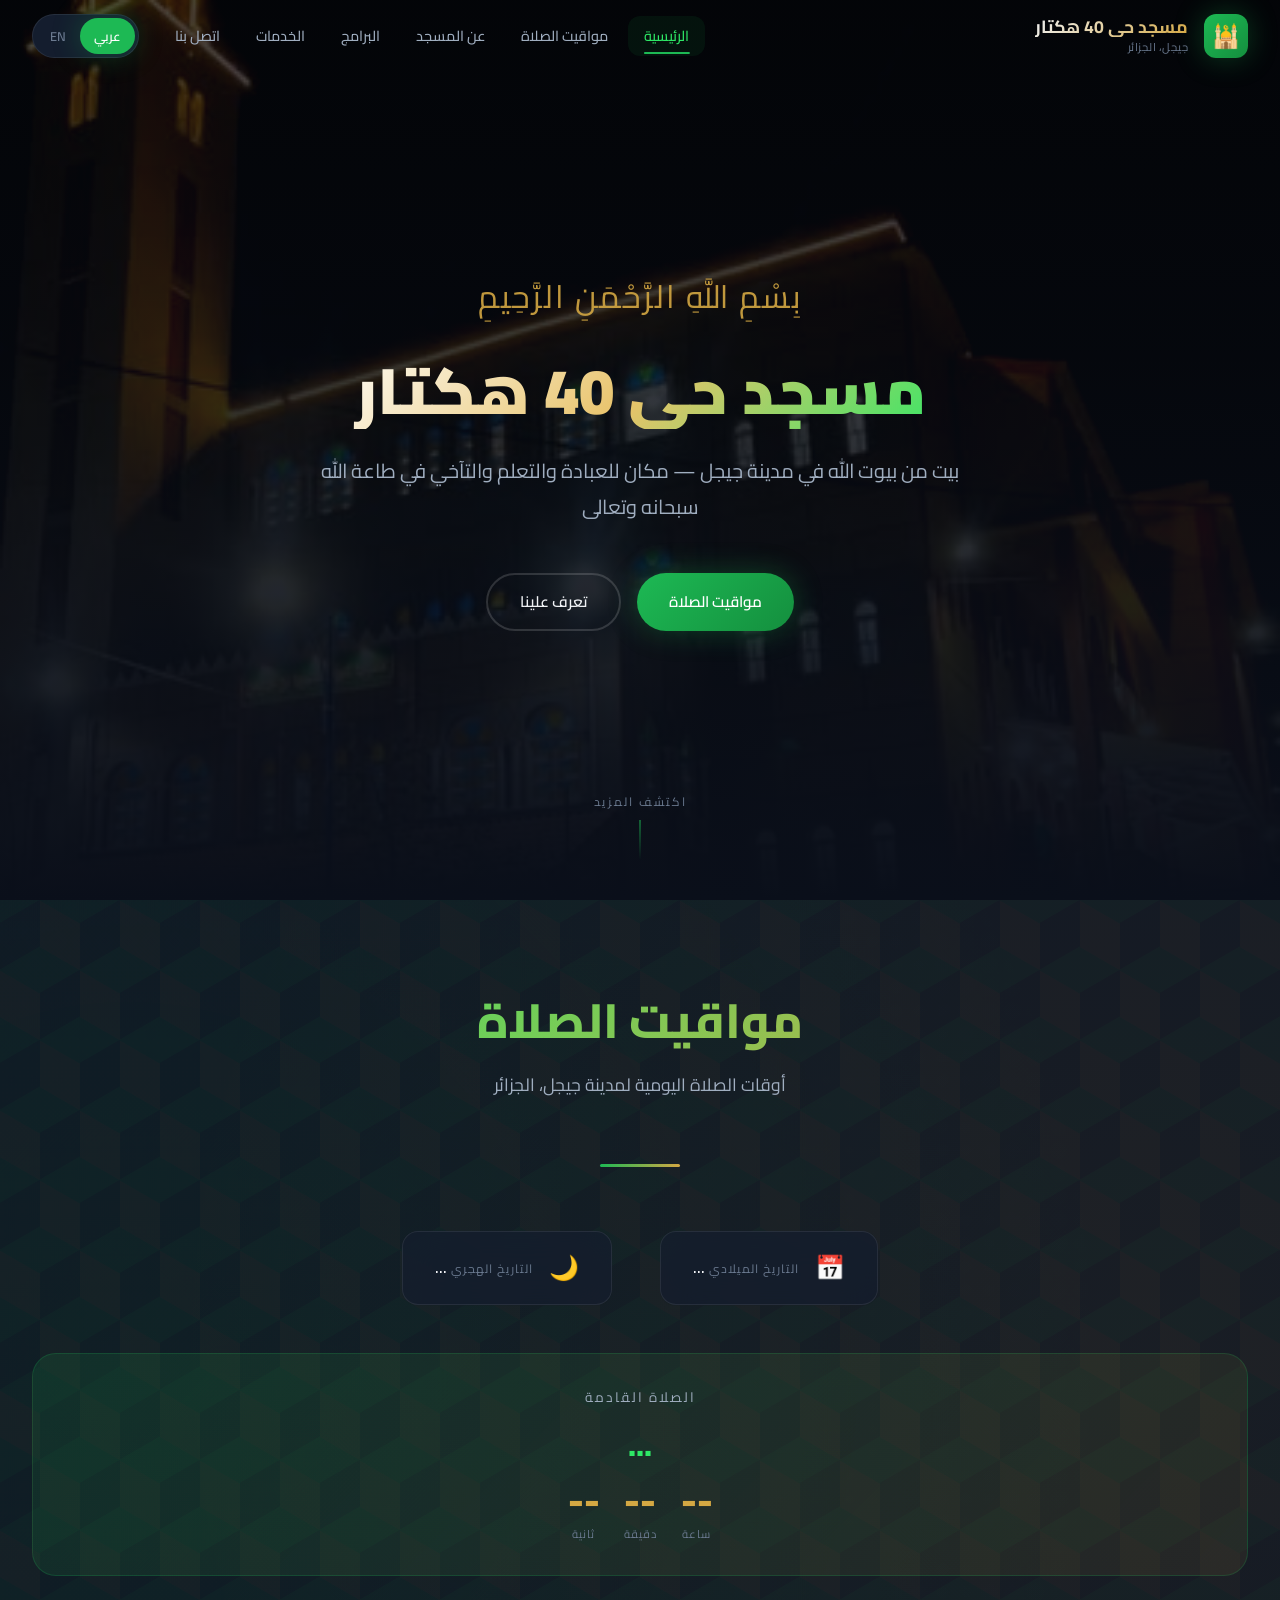
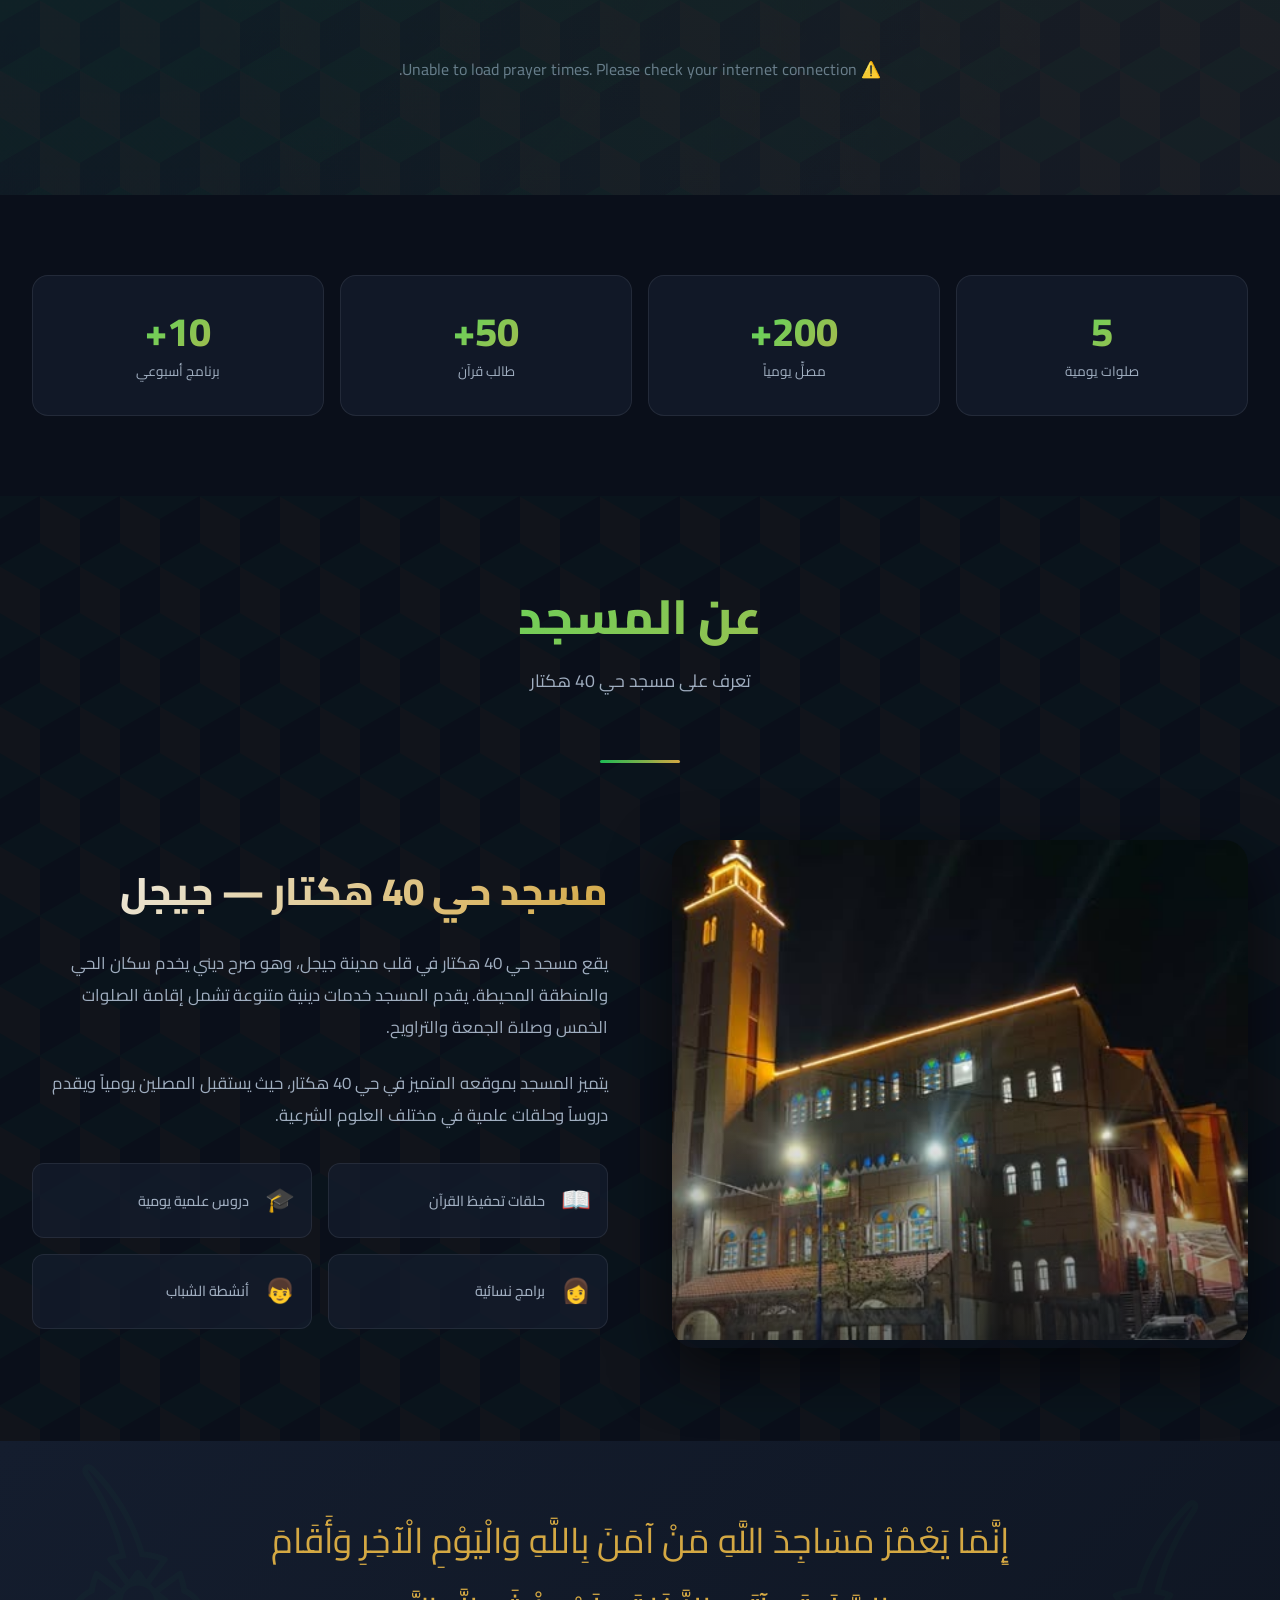
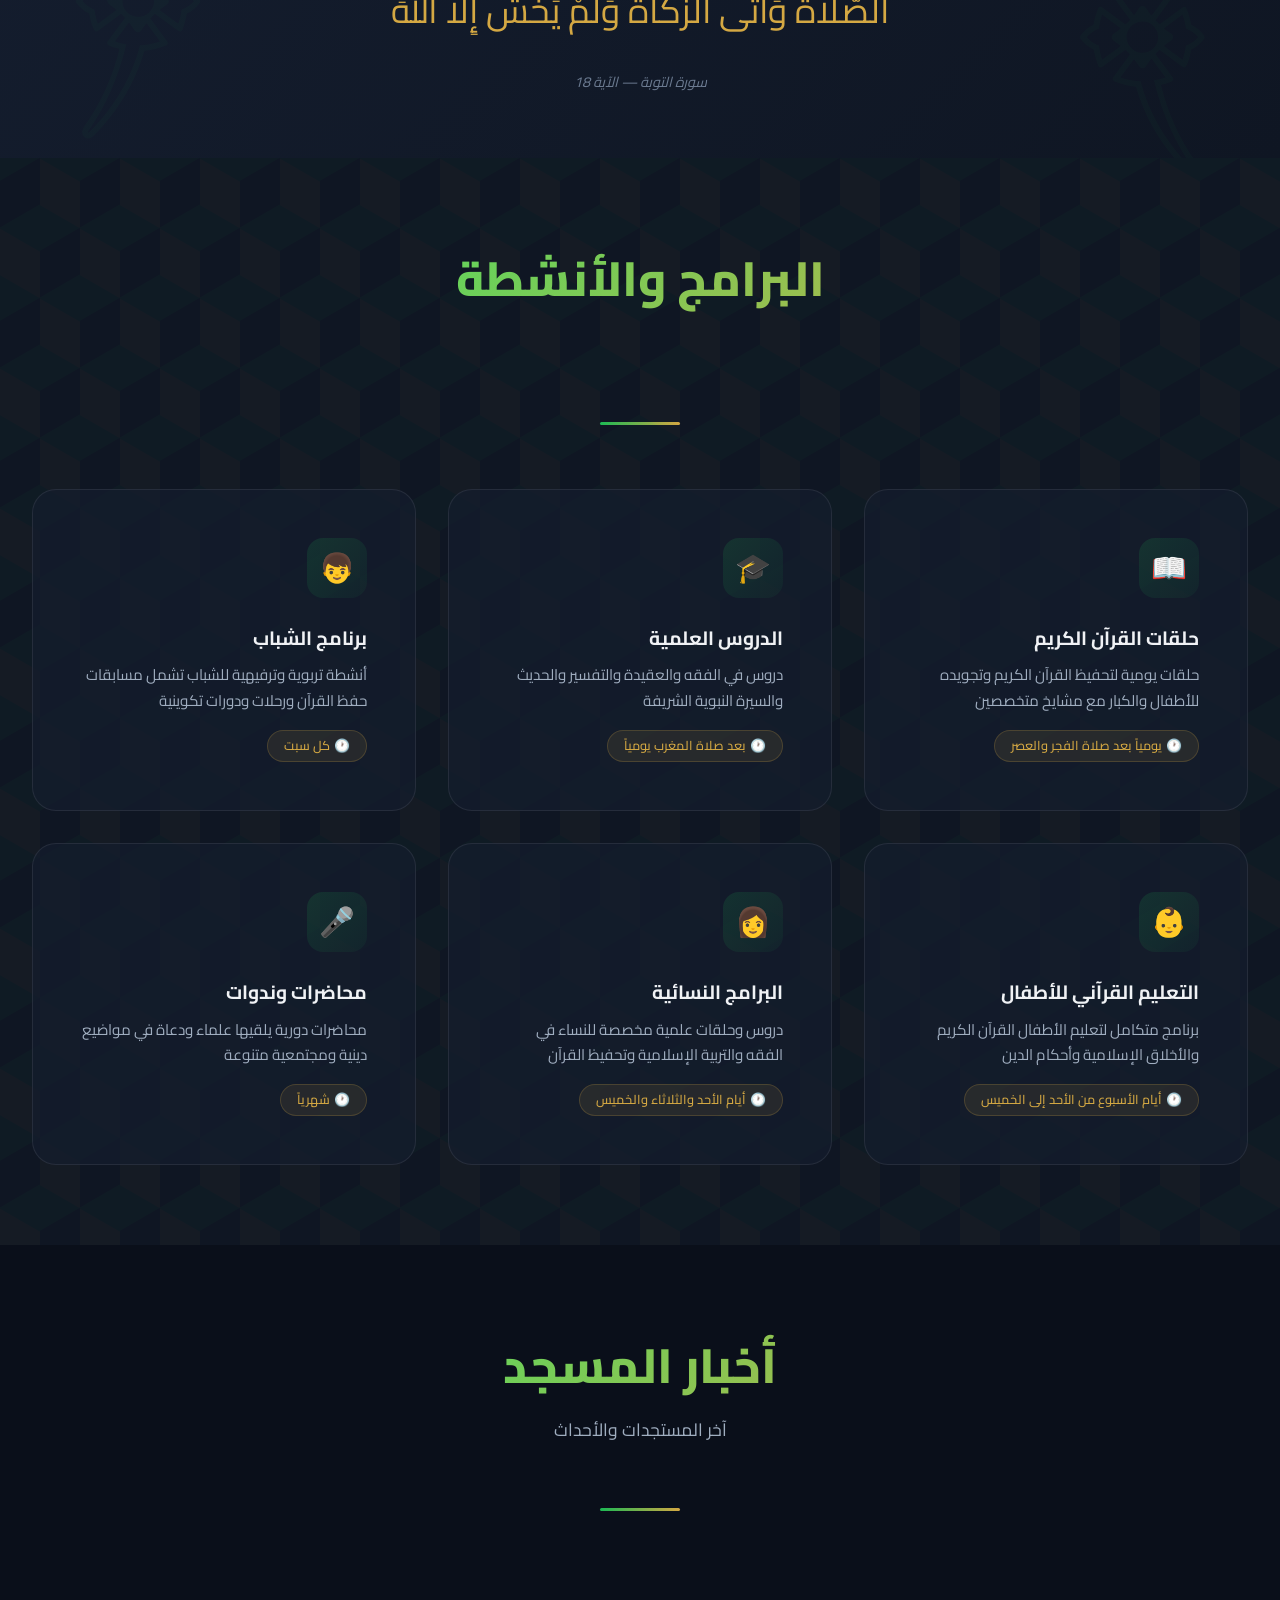
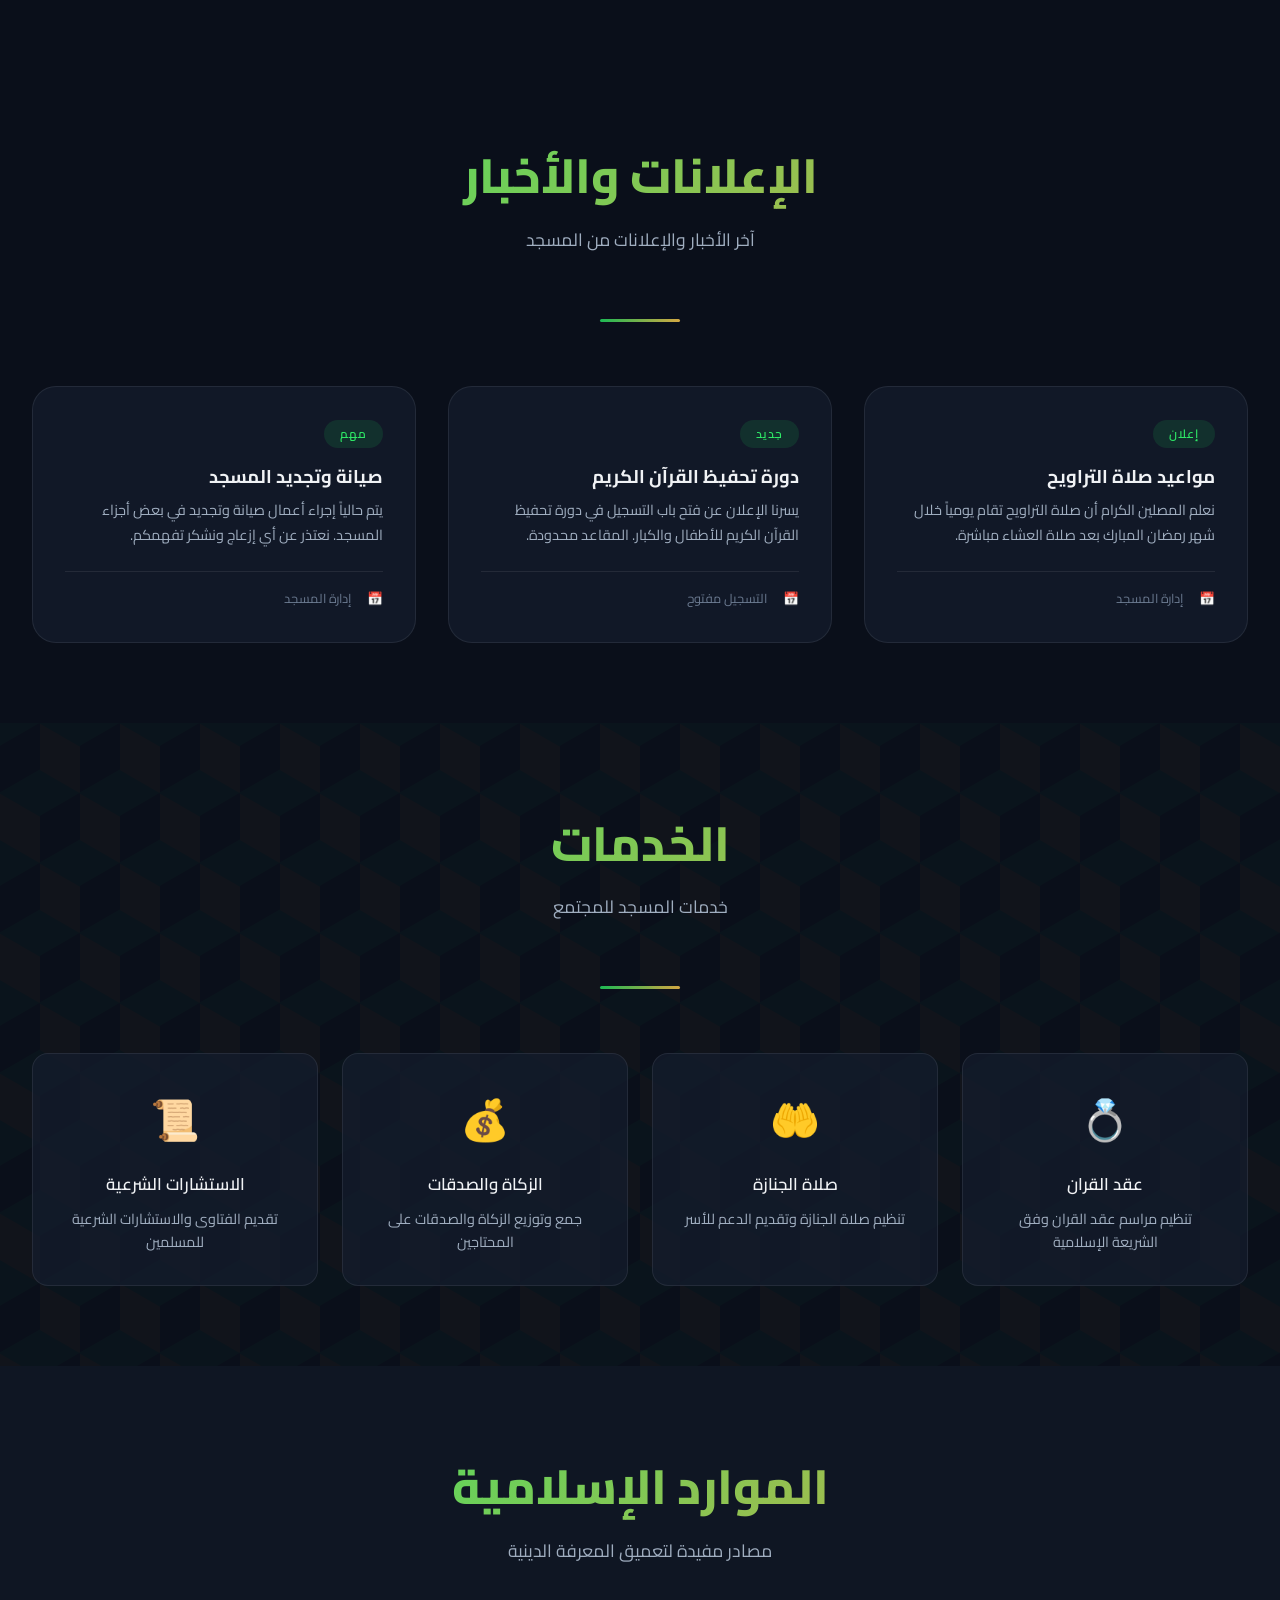
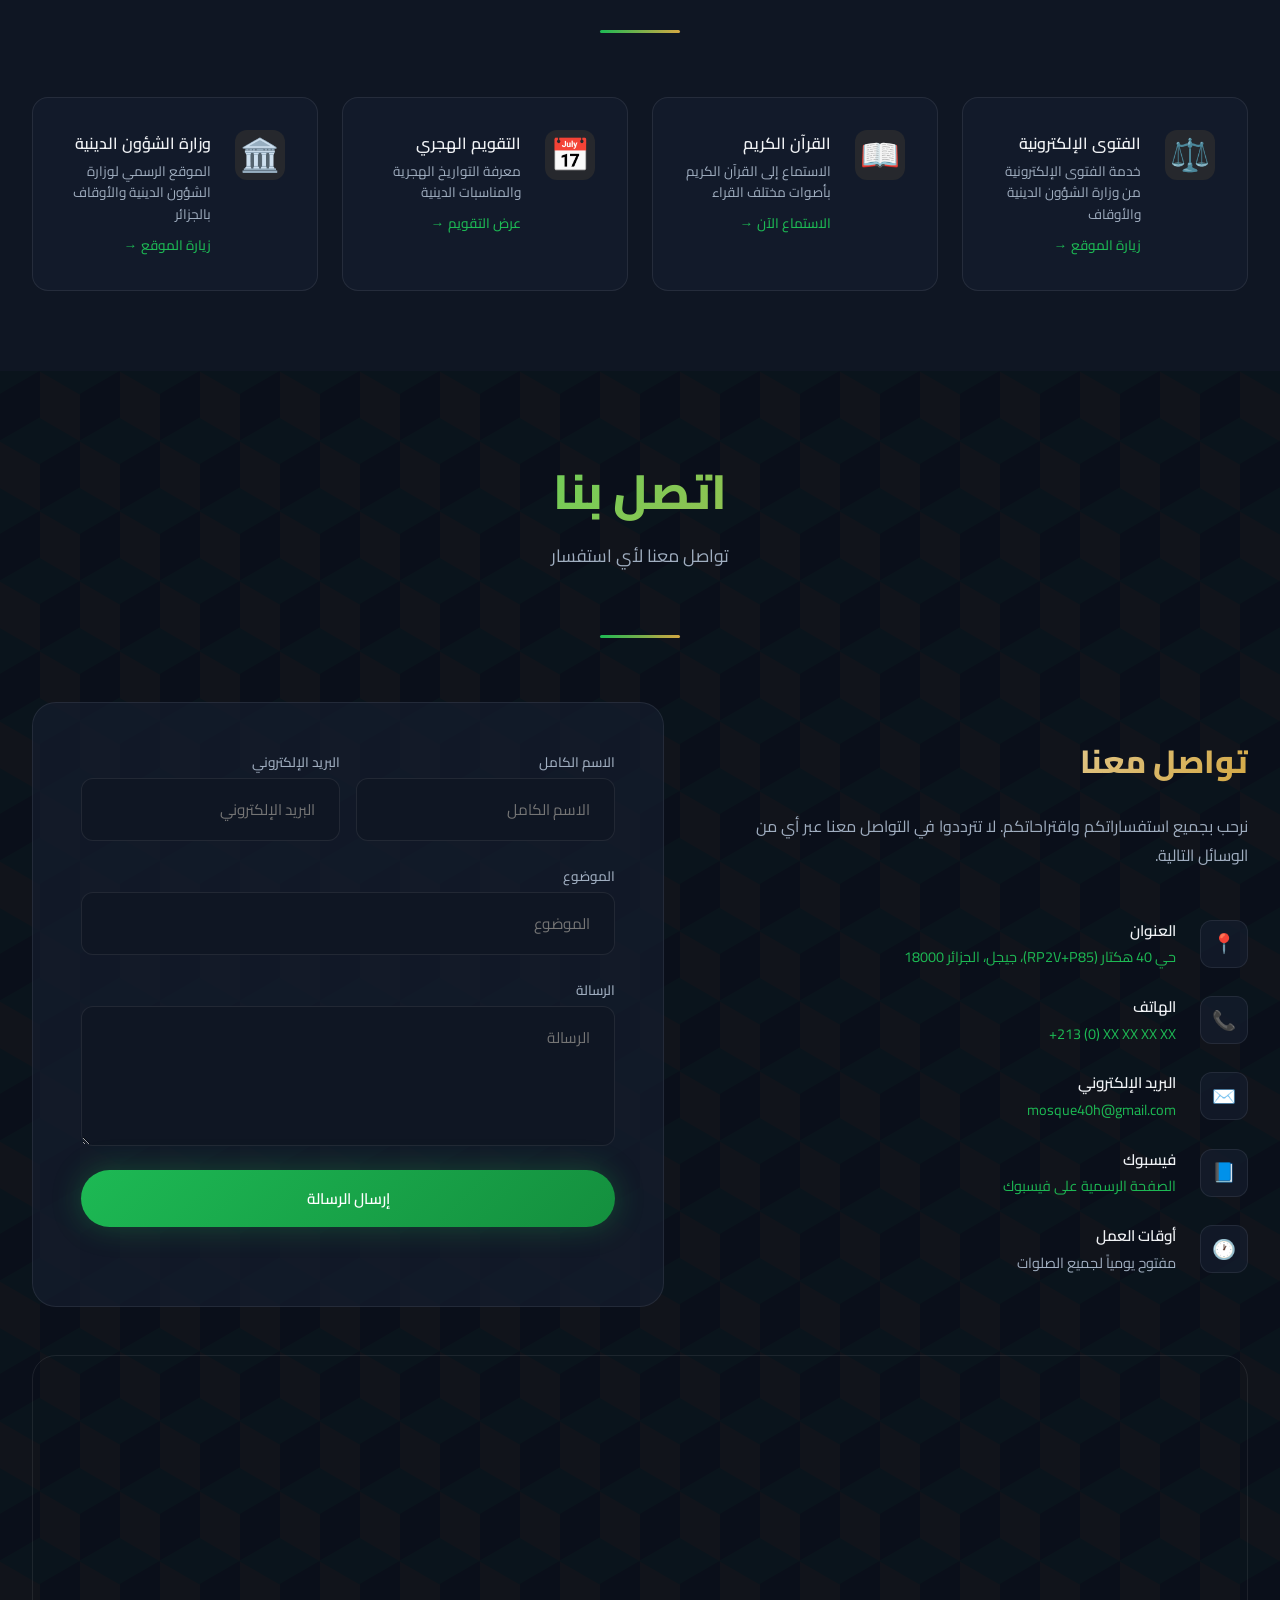
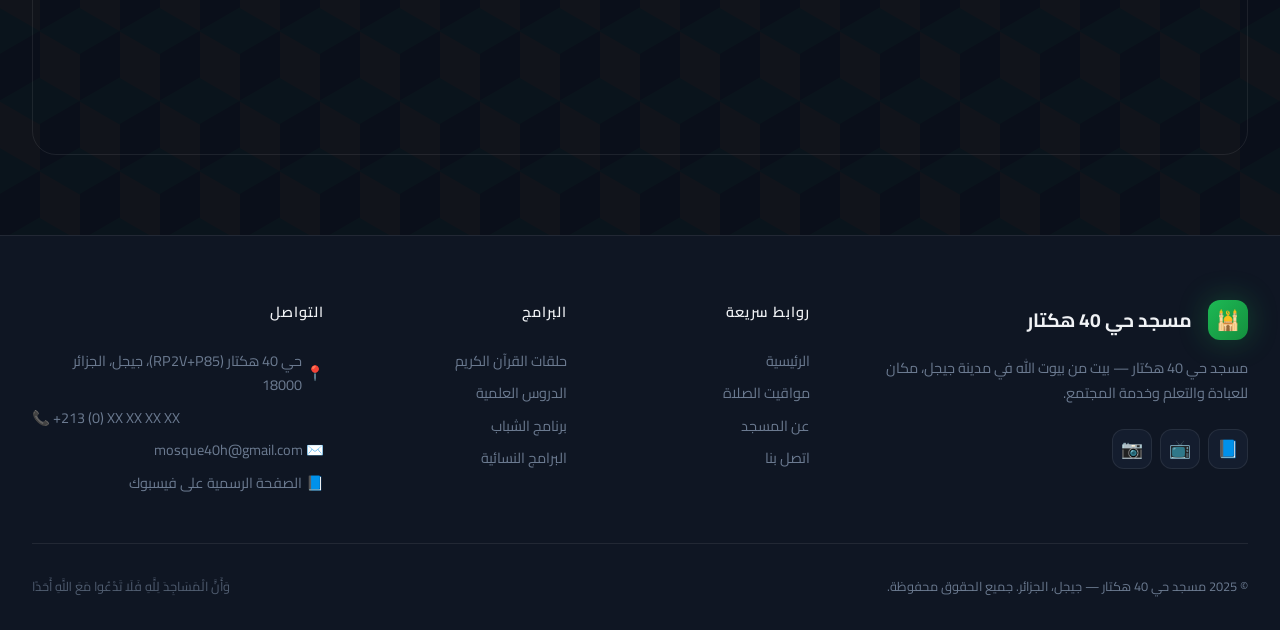
<file: index.html>
<!DOCTYPE html>
<html lang="ar" dir="rtl">

<head>
  <meta charset="UTF-8">
  <meta name="viewport" content="width=device-width, initial-scale=1.0">
  <meta name="description"
    content="مسجد حي 40 هكتار — جيجل، الجزائر. مواقيت الصلاة، البرامج الدينية، وخدمات المسجد. Hai 40 Hectares Mosque — Jijel, Algeria.">
  <meta name="keywords" content="مسجد, جيجل, الجزائر, مواقيت الصلاة, حي 40 هكتار, mosque, jijel, algeria, prayer times">
  <meta name="author" content="Hai 40 Hectares Mosque">

  <!-- Open Graph -->
  <meta property="og:title" content="مسجد حي 40 هكتار — جيجل">
  <meta property="og:description" content="بيت من بيوت الله في مدينة جيجل. مواقيت الصلاة، البرامج والأنشطة.">
  <meta property="og:image" content="assets/images/mosque.png">
  <meta property="og:type" content="website">

  <title>مسجد حي 40 هكتار — جيجل | Hai 40 Hectares Mosque</title>

  <!-- Favicon (mosque emoji as SVG) -->
  <link rel="icon"
    href="data:image/svg+xml,<svg xmlns='http://www.w3.org/2000/svg' viewBox='0 0 100 100'><text y='0.9em' font-size='90'>🕌</text></svg>">

  <!-- Stylesheets -->
  <link rel="stylesheet" href="assets/css/main.css">

  <!-- Preconnect to API -->
  <link rel="preconnect" href="https://api.aladhan.com">
  <link rel="dns-prefetch" href="https://fonts.googleapis.com">
</head>

<body dir="rtl">

  <!-- ═══════════════════════════════════════
       HEADER / NAVIGATION
       ═══════════════════════════════════════ -->
  <header class="header" id="header">
    <div class="container">
      <a href="#home" class="logo">
        <div class="logo-icon">🕌</div>
        <div class="logo-text">
          <span class="logo-name" data-i18n="logoName">مسجد حي 40 هكتار</span>
          <span class="logo-location" data-i18n="logoLocation">جيجل، الجزائر</span>
        </div>
      </a>

      <nav class="nav" id="main-nav">
        <a href="#home" class="nav-link active" data-i18n="navHome">الرئيسية</a>
        <a href="#prayer" class="nav-link" data-i18n="navPrayer">مواقيت الصلاة</a>
        <a href="#about" class="nav-link" data-i18n="navAbout">عن المسجد</a>
        <a href="#programs" class="nav-link" data-i18n="navPrograms">البرامج</a>
        <a href="#services" class="nav-link" data-i18n="navServices">الخدمات</a>
        <a href="#contact" class="nav-link" data-i18n="navContact">اتصل بنا</a>

        <div class="lang-toggle">
          <button class="lang-btn active" data-lang="ar">عربي</button>
          <button class="lang-btn" data-lang="en">EN</button>
        </div>
      </nav>

      <button class="mobile-menu-toggle" id="mobile-toggle" aria-label="Toggle menu">
        <span></span>
        <span></span>
        <span></span>
      </button>
    </div>
  </header>

  <!-- ═══════════════════════════════════════
       HERO SECTION
       ═══════════════════════════════════════ -->
  <section class="hero" id="home">
    <div class="hero-bg">
      <img src="assets/images/mosque.png" alt="مسجد حي 40 هكتار — جيجل" loading="eager">
    </div>
    <div class="hero-overlay"></div>

    <div class="hero-content">
      <p class="hero-bismillah" data-i18n="bismillah">بِسْمِ اللَّهِ الرَّحْمَنِ الرَّحِيمِ</p>
      <h1 class="hero-title" data-i18n="heroTitle">مسجد حي 40 هكتار</h1>
      <p class="hero-description" data-i18n="heroSubtitle">بيت من بيوت الله في مدينة جيجل — مكان للعبادة والتعلم والتآخي
        في طاعة الله سبحانه وتعالى</p>
      <div class="hero-cta">
        <a href="#prayer" class="btn btn-primary" data-i18n="heroBtnPrayer">
          🕐 مواقيت الصلاة
        </a>
        <a href="#about" class="btn btn-outline" data-i18n="heroBtnAbout">
          تعرف علينا
        </a>
      </div>
    </div>

    <div class="hero-scroll">
      <span data-i18n="heroScroll">اكتشف المزيد</span>
      <div class="hero-scroll-line"></div>
    </div>
  </section>

  <!-- ═══════════════════════════════════════
       PRAYER TIMES
       ═══════════════════════════════════════ -->
  <section class="section prayer-section" id="prayer">
    <div class="pattern-overlay"></div>
    <div class="container">
      <div class="prayer-header animate-on-scroll">
        <h2 class="section-title" data-i18n="prayerTitle">مواقيت الصلاة</h2>
        <p class="section-subtitle" data-i18n="prayerSubtitle">أوقات الصلاة اليومية لمدينة جيجل، الجزائر</p>
        <div class="section-divider"></div>
      </div>

      <!-- Date Info -->
      <div class="prayer-date-info animate-on-scroll">
        <div class="date-card glass">
          <span class="date-card-icon">📅</span>
          <div class="date-card-text">
            <span class="date-card-label" data-i18n="gregorianDate">التاريخ الميلادي</span>
            <span class="date-card-value" id="gregorian-date">...</span>
          </div>
        </div>
        <div class="date-card glass">
          <span class="date-card-icon">🌙</span>
          <div class="date-card-text">
            <span class="date-card-label" data-i18n="hijriDate">التاريخ الهجري</span>
            <span class="date-card-value" id="hijri-date">...</span>
          </div>
        </div>
      </div>

      <!-- Next Prayer Countdown -->
      <div class="next-prayer-banner animate-on-scroll">
        <p class="next-prayer-label" data-i18n="nextPrayer">الصلاة القادمة</p>
        <h3 class="next-prayer-name" id="next-prayer-name">...</h3>
        <div class="next-prayer-countdown">
          <div class="countdown-unit">
            <span class="countdown-value" id="countdown-hours">--</span>
            <span class="countdown-label" data-i18n="hours">ساعة</span>
          </div>
          <div class="countdown-unit">
            <span class="countdown-value" id="countdown-minutes">--</span>
            <span class="countdown-label" data-i18n="minutes">دقيقة</span>
          </div>
          <div class="countdown-unit">
            <span class="countdown-value" id="countdown-seconds">--</span>
            <span class="countdown-label" data-i18n="seconds">ثانية</span>
          </div>
        </div>
      </div>

      <!-- Prayer Times Grid -->
      <div class="prayer-grid">
        <div class="prayer-card animate-on-scroll delay-1" data-prayer="Fajr">
          <span class="prayer-card-icon">🌙</span>
          <p class="prayer-card-name" data-i18n="fajr">الفجر</p>
          <p class="prayer-card-name-ar"></p>
          <p class="prayer-card-time skeleton" style="width:80px;height:32px;margin:0 auto;">--:--</p>
        </div>
        <div class="prayer-card animate-on-scroll delay-2" data-prayer="Sunrise">
          <span class="prayer-card-icon">🌅</span>
          <p class="prayer-card-name" data-i18n="sunrise">الشروق</p>
          <p class="prayer-card-name-ar"></p>
          <p class="prayer-card-time skeleton" style="width:80px;height:32px;margin:0 auto;">--:--</p>
        </div>
        <div class="prayer-card animate-on-scroll delay-3" data-prayer="Dhuhr">
          <span class="prayer-card-icon">☀️</span>
          <p class="prayer-card-name" data-i18n="dhuhr">الظهر</p>
          <p class="prayer-card-name-ar"></p>
          <p class="prayer-card-time skeleton" style="width:80px;height:32px;margin:0 auto;">--:--</p>
        </div>
        <div class="prayer-card animate-on-scroll delay-4" data-prayer="Asr">
          <span class="prayer-card-icon">🌤️</span>
          <p class="prayer-card-name" data-i18n="asr">العصر</p>
          <p class="prayer-card-name-ar"></p>
          <p class="prayer-card-time skeleton" style="width:80px;height:32px;margin:0 auto;">--:--</p>
        </div>
        <div class="prayer-card animate-on-scroll delay-5" data-prayer="Maghrib">
          <span class="prayer-card-icon">🌇</span>
          <p class="prayer-card-name" data-i18n="maghrib">المغرب</p>
          <p class="prayer-card-name-ar"></p>
          <p class="prayer-card-time skeleton" style="width:80px;height:32px;margin:0 auto;">--:--</p>
        </div>
        <div class="prayer-card animate-on-scroll delay-5" data-prayer="Isha">
          <span class="prayer-card-icon">🌃</span>
          <p class="prayer-card-name" data-i18n="isha">العشاء</p>
          <p class="prayer-card-name-ar"></p>
          <p class="prayer-card-time skeleton" style="width:80px;height:32px;margin:0 auto;">--:--</p>
        </div>
      </div>
    </div>
  </section>

  <!-- ═══════════════════════════════════════
       STATS BAR
       ═══════════════════════════════════════ -->
  <div class="section" style="padding: 2rem 0; background: var(--color-bg-primary);">
    <div class="container">
      <div class="stats-bar">
        <div class="stat-item animate-on-scroll delay-1">
          <div class="stat-number" data-i18n="stat1Number">5</div>
          <div class="stat-label" data-i18n="stat1Label">صلوات يومية</div>
        </div>
        <div class="stat-item animate-on-scroll delay-2">
          <div class="stat-number" data-i18n="stat2Number">200+</div>
          <div class="stat-label" data-i18n="stat2Label">مصلٍّ يومياً</div>
        </div>
        <div class="stat-item animate-on-scroll delay-3">
          <div class="stat-number" data-i18n="stat3Number">50+</div>
          <div class="stat-label" data-i18n="stat3Label">طالب قرآن</div>
        </div>
        <div class="stat-item animate-on-scroll delay-4">
          <div class="stat-number" data-i18n="stat4Number">10+</div>
          <div class="stat-label" data-i18n="stat4Label">برنامج أسبوعي</div>
        </div>
      </div>
    </div>
  </div>

  <!-- ═══════════════════════════════════════
       ABOUT SECTION
       ═══════════════════════════════════════ -->
  <section class="section about-section" id="about">
    <div class="pattern-overlay"></div>
    <div class="container">
      <h2 class="section-title animate-on-scroll" data-i18n="aboutTitle">عن المسجد</h2>
      <p class="section-subtitle animate-on-scroll" data-i18n="aboutSubtitle">تعرف على مسجد حي 40 هكتار</p>
      <div class="section-divider"></div>

      <div class="about-grid">
        <div class="about-image animate-on-scroll">
          <img src="assets/images/mosque.png" alt="مسجد حي 40 هكتار — صورة المسجد">
          <div class="about-image-overlay"></div>
        </div>
        <div class="about-content animate-on-scroll">
          <h2 data-i18n="aboutHeading">مسجد حي 40 هكتار — جيجل</h2>
          <p data-i18n="aboutText1">يقع مسجد حي 40 هكتار في قلب مدينة جيجل، وهو صرح ديني يخدم سكان الحي والمنطقة
            المحيطة. يقدم المسجد خدمات دينية متنوعة تشمل إقامة الصلوات الخمس وصلاة الجمعة والتراويح.</p>
          <p data-i18n="aboutText2">يتميز المسجد بموقعه المتميز في حي 40 هكتار، حيث يستقبل المصلين يومياً ويقدم دروساً
            وحلقات علمية في مختلف العلوم الشرعية.</p>

          <div class="about-features">
            <div class="about-feature">
              <span class="about-feature-icon">📖</span>
              <span class="about-feature-text" data-i18n="featureQuran">حلقات تحفيظ القرآن</span>
            </div>
            <div class="about-feature">
              <span class="about-feature-icon">🎓</span>
              <span class="about-feature-text" data-i18n="featureLessons">دروس علمية يومية</span>
            </div>
            <div class="about-feature">
              <span class="about-feature-icon">👩</span>
              <span class="about-feature-text" data-i18n="featureWomen">برامج نسائية</span>
            </div>
            <div class="about-feature">
              <span class="about-feature-icon">👦</span>
              <span class="about-feature-text" data-i18n="featureYouth">أنشطة الشباب</span>
            </div>
          </div>
        </div>
      </div>
    </div>
  </section>

  <!-- ═══════════════════════════════════════
       QURAN VERSE BANNER
       ═══════════════════════════════════════ -->
  <div class="quran-banner">
    <div class="container">
      <p class="quran-verse animate-on-scroll" data-i18n="quranVerse">
        إِنَّمَا يَعْمُرُ مَسَاجِدَ اللَّهِ مَنْ آمَنَ بِاللَّهِ وَالْيَوْمِ الْآخِرِ وَأَقَامَ الصَّلَاةَ وَآتَى
        الزَّكَاةَ وَلَمْ يَخْشَ إِلَّا اللَّهَ
      </p>
      <p class="quran-reference animate-on-scroll" data-i18n="quranReference">سورة التوبة — الآية 18</p>
    </div>
  </div>

  <!-- ═══════════════════════════════════════
       PROGRAMS SECTION
       ═══════════════════════════════════════ -->
  <section class="section programs-section" id="programs">
    <div class="pattern-overlay"></div>
    <div class="container">
      <h2 class="section-title animate-on-scroll" data-i18n="programsTitle">البرامج والأنشطة</h2>
      <p class="section-subtitle animate-on-scroll" data-i18n="programsSubtitle">برامج متنوعة لخدمة المجتمع وتعليم الدين
      </p>
      <div class="section-divider"></div>

      <div class="programs-grid">
        <div class="program-card animate-on-scroll delay-1">
          <div class="program-icon">📖</div>
          <h3 data-i18n="program1Title">حلقات القرآن الكريم</h3>
          <p data-i18n="program1Desc">حلقات يومية لتحفيظ القرآن الكريم وتجويده للأطفال والكبار مع مشايخ متخصصين</p>
          <div class="program-schedule">
            <span>🕐</span>
            <span data-i18n="program1Schedule">يومياً بعد صلاة الفجر والعصر</span>
          </div>
        </div>

        <div class="program-card animate-on-scroll delay-2">
          <div class="program-icon">🎓</div>
          <h3 data-i18n="program2Title">الدروس العلمية</h3>
          <p data-i18n="program2Desc">دروس في الفقه والعقيدة والتفسير والحديث والسيرة النبوية الشريفة</p>
          <div class="program-schedule">
            <span>🕐</span>
            <span data-i18n="program2Schedule">بعد صلاة المغرب يومياً</span>
          </div>
        </div>

        <div class="program-card animate-on-scroll delay-3">
          <div class="program-icon">👦</div>
          <h3 data-i18n="program3Title">برنامج الشباب</h3>
          <p data-i18n="program3Desc">أنشطة تربوية وترفيهية للشباب تشمل مسابقات حفظ القرآن ورحلات ودورات تكوينية</p>
          <div class="program-schedule">
            <span>🕐</span>
            <span data-i18n="program3Schedule">كل سبت</span>
          </div>
        </div>

        <div class="program-card animate-on-scroll delay-1">
          <div class="program-icon">👶</div>
          <h3 data-i18n="program4Title">التعليم القرآني للأطفال</h3>
          <p data-i18n="program4Desc">برنامج متكامل لتعليم الأطفال القرآن الكريم والأخلاق الإسلامية وأحكام الدين</p>
          <div class="program-schedule">
            <span>🕐</span>
            <span data-i18n="program4Schedule">أيام الأسبوع من الأحد إلى الخميس</span>
          </div>
        </div>

        <div class="program-card animate-on-scroll delay-2">
          <div class="program-icon">👩</div>
          <h3 data-i18n="program5Title">البرامج النسائية</h3>
          <p data-i18n="program5Desc">دروس وحلقات علمية مخصصة للنساء في الفقه والتربية الإسلامية وتحفيظ القرآن</p>
          <div class="program-schedule">
            <span>🕐</span>
            <span data-i18n="program5Schedule">أيام الأحد والثلاثاء والخميس</span>
          </div>
        </div>

        <div class="program-card animate-on-scroll delay-3">
          <div class="program-icon">🎤</div>
          <h3 data-i18n="program6Title">محاضرات وندوات</h3>
          <p data-i18n="program6Desc">محاضرات دورية يلقيها علماء ودعاة في مواضيع دينية ومجتمعية متنوعة</p>
          <div class="program-schedule">
            <span>🕐</span>
            <span data-i18n="program6Schedule">شهرياً</span>
          </div>
        </div>
      </div>
    </div>
  </section>

  <!-- ═══════════════════════════════════════
       NEWS SECTION
       ═══════════════════════════════════════ -->
  <section class="section news-section" id="news">
    <div class="container">
      <h2 class="section-title animate-on-scroll" data-i18n="newsTitle">أخبار المسجد</h2>
      <p class="section-subtitle animate-on-scroll" data-i18n="newsSubtitle">آخر المستجدات والأحداث</p>
      <div class="section-divider"></div>

      <div class="announcements-grid" id="news-grid">
        <!-- News items will be loaded here dynamically -->
      </div>
    </div>
  </section>

  <!-- ═══════════════════════════════════════
       ANNOUNCEMENTS SECTION
       ═══════════════════════════════════════ -->
  <section class="section announcements-section" id="announcements">
    <div class="container">
      <h2 class="section-title animate-on-scroll" data-i18n="announcementsTitle">الإعلانات والأخبار</h2>
      <p class="section-subtitle animate-on-scroll" data-i18n="announcementsSubtitle">آخر الأخبار والإعلانات من المسجد
      </p>
      <div class="section-divider"></div>

      <div class="announcements-grid" id="announcements-grid">
        <!-- Announcements items will be loaded here dynamically -->
      </div>
    </div>
  </section>

  <!-- ═══════════════════════════════════════
       SERVICES SECTION
       ═══════════════════════════════════════ -->
  <section class="section services-section" id="services">
    <div class="pattern-overlay"></div>
    <div class="container">
      <h2 class="section-title animate-on-scroll" data-i18n="servicesTitle">الخدمات</h2>
      <p class="section-subtitle animate-on-scroll" data-i18n="servicesSubtitle">خدمات المسجد للمجتمع</p>
      <div class="section-divider"></div>

      <div class="services-grid">
        <div class="service-card animate-on-scroll delay-1">
          <span class="service-icon">💍</span>
          <h3 data-i18n="service1Title">عقد القران</h3>
          <p data-i18n="service1Desc">تنظيم مراسم عقد القران وفق الشريعة الإسلامية</p>
        </div>

        <div class="service-card animate-on-scroll delay-2">
          <span class="service-icon">🤲</span>
          <h3 data-i18n="service2Title">صلاة الجنازة</h3>
          <p data-i18n="service2Desc">تنظيم صلاة الجنازة وتقديم الدعم للأسر</p>
        </div>

        <div class="service-card animate-on-scroll delay-3">
          <span class="service-icon">💰</span>
          <h3 data-i18n="service3Title">الزكاة والصدقات</h3>
          <p data-i18n="service3Desc">جمع وتوزيع الزكاة والصدقات على المحتاجين</p>
        </div>

        <div class="service-card animate-on-scroll delay-4">
          <span class="service-icon">📜</span>
          <h3 data-i18n="service4Title">الاستشارات الشرعية</h3>
          <p data-i18n="service4Desc">تقديم الفتاوى والاستشارات الشرعية للمسلمين</p>
        </div>
      </div>
    </div>
  </section>

  <!-- ═══════════════════════════════════════
       RESOURCES SECTION
       ═══════════════════════════════════════ -->
  <section class="section resources-section" id="resources">
    <div class="container">
      <h2 class="section-title animate-on-scroll" data-i18n="resourcesTitle">الموارد الإسلامية</h2>
      <p class="section-subtitle animate-on-scroll" data-i18n="resourcesSubtitle">مصادر مفيدة لتعميق المعرفة الدينية</p>
      <div class="section-divider"></div>

      <div class="resources-grid">
        <div class="resource-card animate-on-scroll delay-1">
          <div class="resource-icon">⚖️</div>
          <div class="resource-content">
            <h3 data-i18n="resource1Title">الفتوى الإلكترونية</h3>
            <p data-i18n="resource1Desc">خدمة الفتوى الإلكترونية من وزارة الشؤون الدينية والأوقاف</p>
            <a href="https://marw.gov.dz/%D8%A7%D9%84%D9%81%D8%AA%D9%88%D9%89-%D8%A7%D9%84%D8%A5%D9%84%D9%83%D8%AA%D8%B1%D9%88%D9%86%D9%8A%D8%A9"
              target="_blank" rel="noopener" class="resource-link">
              <span data-i18n="resource1Link">زيارة الموقع</span> →
            </a>
          </div>
        </div>

        <div class="resource-card animate-on-scroll delay-2">
          <div class="resource-icon">📖</div>
          <div class="resource-content">
            <h3 data-i18n="resource2Title">القرآن الكريم</h3>
            <p data-i18n="resource2Desc">الاستماع إلى القرآن الكريم بأصوات مختلف القراء</p>
            <a href="https://quran.com" target="_blank" rel="noopener" class="resource-link">
              <span data-i18n="resource2Link">الاستماع الآن</span> →
            </a>
          </div>
        </div>

        <div class="resource-card animate-on-scroll delay-3">
          <div class="resource-icon">📅</div>
          <div class="resource-content">
            <h3 data-i18n="resource3Title">التقويم الهجري</h3>
            <p data-i18n="resource3Desc">معرفة التواريخ الهجرية والمناسبات الدينية</p>
            <a href="https://marw.gov.dz/%D8%A7%D9%84%D8%A3%D8%B9%D9%8A%D8%A7%D8%AF%20%D9%88%20%D8%A7%D9%84%D9%85%D9%86%D8%A7%D8%B3%D8%A8%D8%A7%D8%AA%20%D8%A7%D9%84%D8%AF%D9%8A%D9%86%D9%8A%D8%A9"
              target="_blank" rel="noopener" class="resource-link">
              <span data-i18n="resource3Link">عرض التقويم</span> →
            </a>
          </div>
        </div>

        <div class="resource-card animate-on-scroll delay-4">
          <div class="resource-icon">🏛️</div>
          <div class="resource-content">
            <h3 data-i18n="resource4Title">وزارة الشؤون الدينية</h3>
            <p data-i18n="resource4Desc">الموقع الرسمي لوزارة الشؤون الدينية والأوقاف</p>
            <a href="https://marw.gov.dz/" target="_blank" rel="noopener" class="resource-link">
              <span data-i18n="resource4Link">زيارة الموقع</span> →
            </a>
          </div>
        </div>
      </div>
    </div>
  </section>

  <!-- ═══════════════════════════════════════
       CONTACT SECTION
       ═══════════════════════════════════════ -->
  <section class="section contact-section" id="contact">
    <div class="pattern-overlay"></div>
    <div class="container">
      <h2 class="section-title animate-on-scroll" data-i18n="contactTitle">اتصل بنا</h2>
      <p class="section-subtitle animate-on-scroll" data-i18n="contactSubtitle">تواصل معنا لأي استفسار</p>
      <div class="section-divider"></div>

      <div class="contact-grid">
        <!-- Contact Info -->
        <div class="contact-info animate-on-scroll">
          <h2 data-i18n="contactHeading">تواصل معنا</h2>
          <p data-i18n="contactText">نرحب بجميع استفساراتكم واقتراحاتكم. لا تترددوا في التواصل معنا عبر أي من الوسائل
            التالية.</p>

          <div class="contact-details">
            <div class="contact-item">
              <div class="contact-item-icon">📍</div>
              <div class="contact-item-text">
                <h4 data-i18n="contactAddress">العنوان</h4>
                <p><a
                    href="https://www.google.com/maps?cid=9537572257079670391&amp;g_mp=CiVnb29nbGUubWFwcy5wbGFjZXMudjEuUGxhY2VzLkdldFBsYWNlEAMYASAF&amp;hl=en-US"
                    target="_blank" rel="noopener" data-i18n="contactAddressValue">حي 40 هكتار (RP2V+P85)، جيجل، الجزائر
                    18000</a></p>
              </div>
            </div>

            <div class="contact-item">
              <div class="contact-item-icon">📞</div>
              <div class="contact-item-text">
                <h4 data-i18n="contactPhone">الهاتف</h4>
                <p><a href="tel:+213000000000" dir="ltr">+213 (0) XX XX XX XX</a></p>
              </div>
            </div>

            <div class="contact-item">
              <div class="contact-item-icon">✉️</div>
              <div class="contact-item-text">
                <h4 data-i18n="contactEmail">البريد الإلكتروني</h4>
                <p><a href="mailto:mosque40h@gmail.com">mosque40h@gmail.com</a></p>
              </div>
            </div>

            <div class="contact-item">
              <div class="contact-item-icon">📘</div>
              <div class="contact-item-text">
                <h4 data-i18n="contactFacebook">فيسبوك</h4>
                <p><a href="https://www.facebook.com/profile.php?id=61554500183168" target="_blank" rel="noopener"
                    data-i18n="contactFacebookValue">الصفحة الرسمية على فيسبوك</a></p>
              </div>
            </div>

            <div class="contact-item">
              <div class="contact-item-icon">🕐</div>
              <div class="contact-item-text">
                <h4 data-i18n="contactHours">أوقات العمل</h4>
                <p data-i18n="contactHoursValue">مفتوح يومياً لجميع الصلوات</p>
              </div>
            </div>
          </div>
        </div>

        <!-- Contact Form -->
        <div class="contact-form-wrapper animate-on-scroll">
          <form class="contact-form" id="contact-form">
            <div class="form-row">
              <div class="form-group">
                <label class="form-label" data-i18n="formName">الاسم الكامل</label>
                <input type="text" class="form-input" name="name" data-i18n="formName" required id="form-name">
              </div>
              <div class="form-group">
                <label class="form-label" data-i18n="formEmail">البريد الإلكتروني</label>
                <input type="email" class="form-input" name="email" data-i18n="formEmail" required id="form-email">
              </div>
            </div>
            <div class="form-group">
              <label class="form-label" data-i18n="formSubject">الموضوع</label>
              <input type="text" class="form-input" name="subject" data-i18n="formSubject" id="form-subject">
            </div>
            <div class="form-group">
              <label class="form-label" data-i18n="formMessage">الرسالة</label>
              <textarea class="form-textarea" name="message" data-i18n="formMessage" required
                id="form-message"></textarea>
            </div>
            <button type="submit" class="btn btn-primary" style="width: 100%; justify-content: center;"
              data-i18n="formSend" id="form-submit">
              ✉️ إرسال الرسالة
            </button>
          </form>
        </div>
      </div>

      <!-- Google Maps -->
      <div class="map-wrapper animate-on-scroll">
        <iframe
          src="https://www.google.com/maps?cid=9537572257079670391&amp;g_mp=CiVnb29nbGUubWFwcy5wbGFjZXMudjEuUGxhY2VzLkdldFBsYWNlEAMYASAF&amp;hl=en-US&amp;source=embed&amp;output=embed"
          width="100%" height="400" style="border:0;" allowfullscreen="" loading="lazy"
          referrerpolicy="no-referrer-when-downgrade" title="Mosque Location">
        </iframe>
      </div>
    </div>
  </section>

  <!-- ═══════════════════════════════════════
       FOOTER
       ═══════════════════════════════════════ -->
  <footer class="footer" id="footer">
    <div class="container">
      <div class="footer-grid">
        <!-- Brand -->
        <div class="footer-brand">
          <div class="footer-brand-logo">
            <div class="logo-icon">🕌</div>
            <span class="footer-brand-name" data-i18n="logoName">مسجد حي 40 هكتار</span>
          </div>
          <p data-i18n="footerDesc">مسجد حي 40 هكتار — بيت من بيوت الله في مدينة جيجل، مكان للعبادة والتعلم وخدمة
            المجتمع.</p>
          <div class="footer-social">
            <a href="https://www.facebook.com/profile.php?id=61554500183168" target="_blank" rel="noopener"
              aria-label="Facebook" title="Facebook">📘</a>
            <a href="#" aria-label="YouTube" title="YouTube">📺</a>
            <a href="#" aria-label="Instagram" title="Instagram">📷</a>
          </div>
        </div>

        <!-- Quick Links -->
        <div class="footer-column">
          <h4 data-i18n="footerQuickLinks">روابط سريعة</h4>
          <ul class="footer-links">
            <li><a href="#home" data-i18n="navHome">الرئيسية</a></li>
            <li><a href="#prayer" data-i18n="navPrayer">مواقيت الصلاة</a></li>
            <li><a href="#about" data-i18n="navAbout">عن المسجد</a></li>
            <li><a href="#contact" data-i18n="navContact">اتصل بنا</a></li>
          </ul>
        </div>

        <!-- Programs -->
        <div class="footer-column">
          <h4 data-i18n="footerPrograms">البرامج</h4>
          <ul class="footer-links">
            <li><a href="#programs" data-i18n="program1Title">حلقات القرآن الكريم</a></li>
            <li><a href="#programs" data-i18n="program2Title">الدروس العلمية</a></li>
            <li><a href="#programs" data-i18n="program3Title">برنامج الشباب</a></li>
            <li><a href="#programs" data-i18n="program5Title">البرامج النسائية</a></li>
          </ul>
        </div>

        <!-- Contact -->
        <div class="footer-column">
          <h4 data-i18n="footerContact">التواصل</h4>
          <ul class="footer-links">
            <li><a href="#contact">📍 <span data-i18n="contactAddressValue">حي 40 هكتار (RP2V+P85)، جيجل</span></a></li>
            <li><a href="tel:+213000000000" dir="ltr">📞 +213 (0) XX XX XX XX</a></li>
            <li><a href="mailto:mosque40h@gmail.com">✉️ mosque40h@gmail.com</a></li>
            <li><a href="https://www.facebook.com/profile.php?id=61554500183168" target="_blank" rel="noopener">📘 <span
                  data-i18n="contactFacebookValue">الصفحة الرسمية على فيسبوك</span></a></li>
          </ul>
        </div>
      </div>

      <div class="footer-bottom">
        <p data-i18n="footerRights">© 2025 مسجد حي 40 هكتار — جيجل، الجزائر. جميع الحقوق محفوظة.</p>
        <p class="footer-quran" data-i18n="footerQuran">وَأَنَّ الْمَسَاجِدَ لِلَّهِ فَلَا تَدْعُوا مَعَ اللَّهِ أَحَدًا
        </p>
      </div>
    </div>
  </footer>

  <!-- Back to Top Button -->
  <button class="back-to-top" id="back-to-top" aria-label="Back to top">↑</button>

  <!-- Scripts -->
  <script src="assets/js/app.js"></script>
</body>

</html>
</file>
<file: assets/css/main.css>
/* ============================================
   MOSQUE WEBSITE - DESIGN SYSTEM
   Location: Hai 40 Hectares, Jijel, Algeria
   ============================================ */

/* ── Google Fonts ── */
@import url('https://fonts.googleapis.com/css2?family=Cairo:wght@300;400;500;600;700;800;900&family=Amiri:ital,wght@0,400;0,700;1,400&family=Inter:wght@300;400;500;600;700;800&display=swap');

/* ── CSS Custom Properties ── */
:root {
  /* Colors - Dark Theme */
  --color-bg-primary: #0a0f1a;
  --color-bg-secondary: #0f1623;
  --color-bg-tertiary: #141d2e;
  --color-bg-card: rgba(20, 29, 46, 0.7);
  --color-bg-glass: rgba(20, 29, 46, 0.4);

  /* Islamic Green */
  --color-primary: #1db954;
  --color-primary-light: #2ee866;
  --color-primary-dark: #148f3e;
  --color-primary-glow: rgba(29, 185, 84, 0.3);

  /* Gold / Amber */
  --color-accent: #d4a843;
  --color-accent-light: #e8c36a;
  --color-accent-dark: #b8922e;
  --color-accent-glow: rgba(212, 168, 67, 0.3);

  /* Neutrals */
  --color-text-primary: #f0f2f5;
  --color-text-secondary: #a0aec0;
  --color-text-muted: #6b7a90;
  --color-border: rgba(255, 255, 255, 0.08);
  --color-border-hover: rgba(255, 255, 255, 0.15);

  /* Status */
  --color-success: #2ee866;
  --color-warning: #f0b429;
  --color-danger: #e53e3e;

  /* Typography */
  --font-arabic: 'Cairo', 'Amiri', 'Noto Naskh Arabic', sans-serif;
  --font-english: 'Inter', -apple-system, BlinkMacSystemFont, sans-serif;
  --font-quran: 'Amiri', 'Traditional Arabic', serif;

  /* Spacing */
  --space-xs: 0.25rem;
  --space-sm: 0.5rem;
  --space-md: 1rem;
  --space-lg: 1.5rem;
  --space-xl: 2rem;
  --space-2xl: 3rem;
  --space-3xl: 4rem;
  --space-4xl: 6rem;

  /* Border Radius */
  --radius-sm: 0.375rem;
  --radius-md: 0.75rem;
  --radius-lg: 1rem;
  --radius-xl: 1.5rem;
  --radius-full: 9999px;

  /* Shadows */
  --shadow-sm: 0 1px 3px rgba(0, 0, 0, 0.3);
  --shadow-md: 0 4px 12px rgba(0, 0, 0, 0.4);
  --shadow-lg: 0 8px 30px rgba(0, 0, 0, 0.5);
  --shadow-xl: 0 20px 60px rgba(0, 0, 0, 0.6);
  --shadow-glow-green: 0 0 30px var(--color-primary-glow);
  --shadow-glow-gold: 0 0 30px var(--color-accent-glow);

  /* Transitions */
  --transition-fast: 150ms ease;
  --transition-normal: 300ms ease;
  --transition-slow: 500ms ease;
  --transition-bounce: 500ms cubic-bezier(0.34, 1.56, 0.64, 1);

  /* Glass */
  --glass-bg: rgba(15, 22, 35, 0.6);
  --glass-border: rgba(255, 255, 255, 0.08);
  --glass-blur: blur(20px);

  /* Layout */
  --container-max: 1280px;
  --header-height: 72px;
  --section-padding: 5rem 0;
}

/* ── Base Reset ── */
*,
*::before,
*::after {
  margin: 0;
  padding: 0;
  box-sizing: border-box;
}

html {
  scroll-behavior: smooth;
  font-size: 16px;
  -webkit-text-size-adjust: 100%;
}

body {
  font-family: var(--font-english);
  background-color: var(--color-bg-primary);
  color: var(--color-text-primary);
  line-height: 1.7;
  overflow-x: hidden;
  min-height: 100vh;
  -webkit-font-smoothing: antialiased;
  -moz-osx-font-smoothing: grayscale;
}

/* RTL Support */
body[dir="rtl"] {
  font-family: var(--font-arabic);
}

body[dir="rtl"] .section-title,
body[dir="rtl"] .section-subtitle,
body[dir="rtl"] h1, body[dir="rtl"] h2,
body[dir="rtl"] h3, body[dir="rtl"] h4,
body[dir="rtl"] p {
  font-family: var(--font-arabic);
}

/* ── Scrollbar ── */
::-webkit-scrollbar {
  width: 8px;
}

::-webkit-scrollbar-track {
  background: var(--color-bg-primary);
}

::-webkit-scrollbar-thumb {
  background: var(--color-primary-dark);
  border-radius: var(--radius-full);
}

::-webkit-scrollbar-thumb:hover {
  background: var(--color-primary);
}

/* ── Utilities ── */
.container {
  width: 100%;
  max-width: var(--container-max);
  margin: 0 auto;
  padding: 0 var(--space-xl);
}

.glass {
  background: var(--glass-bg);
  backdrop-filter: var(--glass-blur);
  -webkit-backdrop-filter: var(--glass-blur);
  border: 1px solid var(--glass-border);
}

.section {
  padding: var(--section-padding);
  position: relative;
}

.section-title {
  font-size: clamp(2rem, 4vw, 3rem);
  font-weight: 800;
  text-align: center;
  margin-bottom: var(--space-sm);
  background: linear-gradient(135deg, var(--color-primary-light), var(--color-accent));
  -webkit-background-clip: text;
  -webkit-text-fill-color: transparent;
  background-clip: text;
}

.section-subtitle {
  font-size: 1.1rem;
  color: var(--color-text-secondary);
  text-align: center;
  margin-bottom: var(--space-3xl);
  max-width: 600px;
  margin-left: auto;
  margin-right: auto;
}

.section-divider {
  width: 80px;
  height: 3px;
  background: linear-gradient(90deg, var(--color-primary), var(--color-accent));
  border-radius: var(--radius-full);
  margin: var(--space-md) auto var(--space-3xl);
}

/* ── Animations ── */
@keyframes fadeInUp {
  from {
    opacity: 0;
    transform: translateY(40px);
  }
  to {
    opacity: 1;
    transform: translateY(0);
  }
}

@keyframes fadeInDown {
  from {
    opacity: 0;
    transform: translateY(-30px);
  }
  to {
    opacity: 1;
    transform: translateY(0);
  }
}

@keyframes fadeInLeft {
  from {
    opacity: 0;
    transform: translateX(-40px);
  }
  to {
    opacity: 1;
    transform: translateX(0);
  }
}

@keyframes fadeInRight {
  from {
    opacity: 0;
    transform: translateX(40px);
  }
  to {
    opacity: 1;
    transform: translateX(0);
  }
}

@keyframes scaleIn {
  from {
    opacity: 0;
    transform: scale(0.9);
  }
  to {
    opacity: 1;
    transform: scale(1);
  }
}

@keyframes pulse {
  0%, 100% {
    opacity: 1;
  }
  50% {
    opacity: 0.6;
  }
}

@keyframes shimmer {
  0% {
    background-position: -200% 0;
  }
  100% {
    background-position: 200% 0;
  }
}

@keyframes float {
  0%, 100% {
    transform: translateY(0px);
  }
  50% {
    transform: translateY(-10px);
  }
}

@keyframes glow {
  0%, 100% {
    box-shadow: 0 0 20px var(--color-primary-glow);
  }
  50% {
    box-shadow: 0 0 40px var(--color-primary-glow), 0 0 60px var(--color-accent-glow);
  }
}

@keyframes rotatePattern {
  from {
    transform: rotate(0deg);
  }
  to {
    transform: rotate(360deg);
  }
}

@keyframes slideInCounter {
  from {
    opacity: 0;
    transform: translateY(20px) scale(0.8);
  }
  to {
    opacity: 1;
    transform: translateY(0) scale(1);
  }
}

.animate-on-scroll {
  opacity: 0;
  transform: translateY(30px);
  transition: opacity 0.6s ease, transform 0.6s ease;
}

.animate-on-scroll.visible {
  opacity: 1;
  transform: translateY(0);
}

.animate-on-scroll.visible.delay-1 { transition-delay: 0.1s; }
.animate-on-scroll.visible.delay-2 { transition-delay: 0.2s; }
.animate-on-scroll.visible.delay-3 { transition-delay: 0.3s; }
.animate-on-scroll.visible.delay-4 { transition-delay: 0.4s; }
.animate-on-scroll.visible.delay-5 { transition-delay: 0.5s; }

/* ── Islamic Geometric Pattern (CSS Generated) ── */
.pattern-overlay {
  position: absolute;
  inset: 0;
  opacity: 0.03;
  background-image:
    linear-gradient(30deg, var(--color-primary) 12%, transparent 12.5%, transparent 87%, var(--color-primary) 87.5%, var(--color-primary)),
    linear-gradient(150deg, var(--color-primary) 12%, transparent 12.5%, transparent 87%, var(--color-primary) 87.5%, var(--color-primary)),
    linear-gradient(30deg, var(--color-primary) 12%, transparent 12.5%, transparent 87%, var(--color-primary) 87.5%, var(--color-primary)),
    linear-gradient(150deg, var(--color-primary) 12%, transparent 12.5%, transparent 87%, var(--color-primary) 87.5%, var(--color-primary)),
    linear-gradient(60deg, var(--color-accent) 25%, transparent 25.5%, transparent 75%, var(--color-accent) 75%, var(--color-accent)),
    linear-gradient(60deg, var(--color-accent) 25%, transparent 25.5%, transparent 75%, var(--color-accent) 75%, var(--color-accent));
  background-size: 80px 140px;
  background-position: 0 0, 0 0, 40px 70px, 40px 70px, 0 0, 40px 70px;
  pointer-events: none;
  z-index: 0;
}

/* ──────────────────────────────────────────────
   HEADER / NAVIGATION
   ────────────────────────────────────────────── */
.header {
  position: fixed;
  top: 0;
  left: 0;
  right: 0;
  height: var(--header-height);
  z-index: 1000;
  transition: all var(--transition-normal);
}

.header.scrolled {
  background: rgba(10, 15, 26, 0.92);
  backdrop-filter: blur(20px);
  -webkit-backdrop-filter: blur(20px);
  border-bottom: 1px solid var(--color-border);
  box-shadow: var(--shadow-lg);
}

.header .container {
  display: flex;
  align-items: center;
  justify-content: space-between;
  height: 100%;
}

.logo {
  display: flex;
  align-items: center;
  gap: var(--space-md);
  text-decoration: none;
  color: var(--color-text-primary);
  z-index: 1001;
}

.logo-icon {
  width: 44px;
  height: 44px;
  display: flex;
  align-items: center;
  justify-content: center;
  background: linear-gradient(135deg, var(--color-primary), var(--color-primary-dark));
  border-radius: var(--radius-md);
  font-size: 1.4rem;
  box-shadow: var(--shadow-glow-green);
  transition: transform var(--transition-normal);
}

.logo:hover .logo-icon {
  transform: scale(1.1) rotate(5deg);
}

.logo-text {
  display: flex;
  flex-direction: column;
}

.logo-name {
  font-size: 1.1rem;
  font-weight: 700;
  line-height: 1.2;
  background: linear-gradient(135deg, var(--color-text-primary), var(--color-accent));
  -webkit-background-clip: text;
  -webkit-text-fill-color: transparent;
  background-clip: text;
}

.logo-location {
  font-size: 0.7rem;
  color: var(--color-text-muted);
  letter-spacing: 0.5px;
}

body[dir="rtl"] .logo-name,
body[dir="rtl"] .logo-location {
  font-family: var(--font-arabic);
}

.nav {
  display: flex;
  align-items: center;
  gap: var(--space-xs);
}

.nav-link {
  text-decoration: none;
  color: var(--color-text-secondary);
  font-size: 0.9rem;
  font-weight: 500;
  padding: var(--space-sm) var(--space-md);
  border-radius: var(--radius-md);
  transition: all var(--transition-normal);
  position: relative;
  white-space: nowrap;
}

.nav-link:hover,
.nav-link.active {
  color: var(--color-primary-light);
  background: rgba(29, 185, 84, 0.08);
}

.nav-link::after {
  content: '';
  position: absolute;
  bottom: 2px;
  left: 50%;
  transform: translateX(-50%);
  width: 0;
  height: 2px;
  background: var(--color-primary);
  border-radius: var(--radius-full);
  transition: width var(--transition-normal);
}

.nav-link:hover::after,
.nav-link.active::after {
  width: 60%;
}

/* Language Toggle */
.lang-toggle {
  display: flex;
  align-items: center;
  background: var(--color-bg-tertiary);
  border: 1px solid var(--color-border);
  border-radius: var(--radius-full);
  padding: 3px;
  margin-left: var(--space-md);
  cursor: pointer;
}

body[dir="rtl"] .lang-toggle {
  margin-left: 0;
  margin-right: var(--space-md);
}

.lang-btn {
  padding: 6px 14px;
  border: none;
  background: transparent;
  color: var(--color-text-muted);
  font-size: 0.8rem;
  font-weight: 600;
  border-radius: var(--radius-full);
  cursor: pointer;
  transition: all var(--transition-normal);
  font-family: inherit;
}

.lang-btn.active {
  background: var(--color-primary);
  color: white;
  box-shadow: var(--shadow-glow-green);
}

/* Mobile Menu Toggle */
.mobile-menu-toggle {
  display: none;
  flex-direction: column;
  gap: 5px;
  background: none;
  border: none;
  cursor: pointer;
  padding: 8px;
  z-index: 1001;
}

.mobile-menu-toggle span {
  display: block;
  width: 24px;
  height: 2px;
  background: var(--color-text-primary);
  border-radius: var(--radius-full);
  transition: all var(--transition-normal);
}

.mobile-menu-toggle.active span:nth-child(1) {
  transform: rotate(45deg) translate(5px, 5px);
}

.mobile-menu-toggle.active span:nth-child(2) {
  opacity: 0;
}

.mobile-menu-toggle.active span:nth-child(3) {
  transform: rotate(-45deg) translate(5px, -5px);
}

/* ──────────────────────────────────────────────
   HERO SECTION
   ────────────────────────────────────────────── */
.hero {
  position: relative;
  min-height: 100vh;
  display: flex;
  align-items: center;
  justify-content: center;
  overflow: hidden;
}

.hero-bg {
  position: absolute;
  inset: 0;
  z-index: 0;
}

.hero-bg img {
  width: 100%;
  height: 100%;
  object-fit: cover;
  object-position: center;
  filter: brightness(0.4) contrast(1.1);
}

.hero-overlay {
  position: absolute;
  inset: 0;
  background: linear-gradient(
    180deg,
    rgba(10, 15, 26, 0.3) 0%,
    rgba(10, 15, 26, 0.5) 40%,
    rgba(10, 15, 26, 0.85) 80%,
    var(--color-bg-primary) 100%
  );
  z-index: 1;
}

.hero-content {
  position: relative;
  z-index: 2;
  text-align: center;
  padding: var(--space-4xl) var(--space-xl);
  max-width: 900px;
  animation: fadeInUp 1s ease 0.3s both;
}

.hero-bismillah {
  font-family: var(--font-quran);
  font-size: clamp(1.3rem, 3vw, 2rem);
  color: var(--color-accent);
  margin-bottom: var(--space-xl);
  opacity: 0.9;
  letter-spacing: 2px;
}

.hero-title {
  font-size: clamp(2.5rem, 6vw, 4.5rem);
  font-weight: 900;
  line-height: 1.15;
  margin-bottom: var(--space-lg);
  background: linear-gradient(135deg, #ffffff 0%, var(--color-accent-light) 50%, var(--color-primary-light) 100%);
  -webkit-background-clip: text;
  -webkit-text-fill-color: transparent;
  background-clip: text;
}

body[dir="rtl"] .hero-title {
  font-family: var(--font-arabic);
  font-size: clamp(2.2rem, 5.5vw, 4rem);
}

.hero-description {
  font-size: clamp(1rem, 2vw, 1.25rem);
  color: var(--color-text-secondary);
  margin-bottom: var(--space-2xl);
  max-width: 650px;
  margin-left: auto;
  margin-right: auto;
  line-height: 1.8;
}

.hero-cta {
  display: flex;
  gap: var(--space-md);
  justify-content: center;
  flex-wrap: wrap;
}

/* Buttons */
.btn {
  display: inline-flex;
  align-items: center;
  gap: var(--space-sm);
  padding: 14px 32px;
  border-radius: var(--radius-full);
  font-size: 0.95rem;
  font-weight: 600;
  text-decoration: none;
  cursor: pointer;
  border: none;
  transition: all var(--transition-normal);
  font-family: inherit;
  white-space: nowrap;
}

.btn-primary {
  background: linear-gradient(135deg, var(--color-primary), var(--color-primary-dark));
  color: white;
  box-shadow: var(--shadow-glow-green);
}

.btn-primary:hover {
  transform: translateY(-2px);
  box-shadow: 0 0 40px var(--color-primary-glow), var(--shadow-lg);
}

.btn-outline {
  background: transparent;
  color: var(--color-text-primary);
  border: 2px solid var(--color-border-hover);
}

.btn-outline:hover {
  border-color: var(--color-accent);
  color: var(--color-accent);
  transform: translateY(-2px);
}

.btn-gold {
  background: linear-gradient(135deg, var(--color-accent), var(--color-accent-dark));
  color: var(--color-bg-primary);
  box-shadow: var(--shadow-glow-gold);
}

.btn-gold:hover {
  transform: translateY(-2px);
  box-shadow: 0 0 40px var(--color-accent-glow), var(--shadow-lg);
}

/* Hero scroll indicator */
.hero-scroll {
  position: absolute;
  bottom: 40px;
  left: 50%;
  transform: translateX(-50%);
  z-index: 2;
  display: flex;
  flex-direction: column;
  align-items: center;
  gap: var(--space-sm);
  color: var(--color-text-muted);
  font-size: 0.75rem;
  text-transform: uppercase;
  letter-spacing: 2px;
  animation: float 2s ease-in-out infinite;
}

.hero-scroll-line {
  width: 1px;
  height: 40px;
  background: linear-gradient(180deg, var(--color-primary), transparent);
}

/* ──────────────────────────────────────────────
   PRAYER TIMES SECTION
   ────────────────────────────────────────────── */
.prayer-section {
  background: var(--color-bg-secondary);
  position: relative;
  overflow: hidden;
}

.prayer-section::before {
  content: '';
  position: absolute;
  top: -50%;
  left: -50%;
  width: 200%;
  height: 200%;
  background: radial-gradient(circle at 30% 50%, rgba(29, 185, 84, 0.05) 0%, transparent 50%),
              radial-gradient(circle at 70% 50%, rgba(212, 168, 67, 0.05) 0%, transparent 50%);
  pointer-events: none;
}

.prayer-header {
  text-align: center;
  margin-bottom: var(--space-2xl);
}

.prayer-date-info {
  display: flex;
  justify-content: center;
  gap: var(--space-2xl);
  margin-bottom: var(--space-2xl);
  flex-wrap: wrap;
}

.date-card {
  display: flex;
  align-items: center;
  gap: var(--space-md);
  padding: var(--space-md) var(--space-xl);
  background: var(--color-bg-card);
  border: 1px solid var(--color-border);
  border-radius: var(--radius-lg);
}

.date-card-icon {
  font-size: 1.5rem;
}

.date-card-text {
  text-align: left;
}

body[dir="rtl"] .date-card-text {
  text-align: right;
}

.date-card-label {
  font-size: 0.75rem;
  color: var(--color-text-muted);
  text-transform: uppercase;
  letter-spacing: 1px;
}

.date-card-value {
  font-size: 1rem;
  font-weight: 600;
  color: var(--color-text-primary);
}

/* Next Prayer Countdown */
.next-prayer-banner {
  background: linear-gradient(135deg, rgba(29, 185, 84, 0.12), rgba(212, 168, 67, 0.08));
  border: 1px solid rgba(29, 185, 84, 0.2);
  border-radius: var(--radius-xl);
  padding: var(--space-xl) var(--space-2xl);
  text-align: center;
  margin-bottom: var(--space-2xl);
  animation: glow 4s ease-in-out infinite;
}

.next-prayer-label {
  font-size: 0.85rem;
  color: var(--color-text-secondary);
  text-transform: uppercase;
  letter-spacing: 2px;
  margin-bottom: var(--space-sm);
}

.next-prayer-name {
  font-size: 2rem;
  font-weight: 800;
  color: var(--color-primary-light);
  margin-bottom: var(--space-sm);
}

.next-prayer-countdown {
  display: flex;
  justify-content: center;
  gap: var(--space-lg);
}

.countdown-unit {
  display: flex;
  flex-direction: column;
  align-items: center;
}

.countdown-value {
  font-size: 2.5rem;
  font-weight: 800;
  color: var(--color-accent);
  line-height: 1;
  font-variant-numeric: tabular-nums;
}

.countdown-label {
  font-size: 0.7rem;
  color: var(--color-text-muted);
  text-transform: uppercase;
  letter-spacing: 1px;
  margin-top: 4px;
}

/* Prayer Times Grid */
.prayer-grid {
  display: grid;
  grid-template-columns: repeat(auto-fit, minmax(180px, 1fr));
  gap: var(--space-md);
  max-width: 1000px;
  margin: 0 auto;
}

.prayer-card {
  background: var(--color-bg-card);
  border: 1px solid var(--color-border);
  border-radius: var(--radius-lg);
  padding: var(--space-xl) var(--space-lg);
  text-align: center;
  transition: all var(--transition-normal);
  position: relative;
  overflow: hidden;
}

.prayer-card::before {
  content: '';
  position: absolute;
  top: 0;
  left: 0;
  right: 0;
  height: 3px;
  background: linear-gradient(90deg, var(--color-primary), var(--color-accent));
  opacity: 0;
  transition: opacity var(--transition-normal);
}

.prayer-card:hover {
  transform: translateY(-4px);
  border-color: var(--color-primary-glow);
  box-shadow: var(--shadow-glow-green);
}

.prayer-card:hover::before {
  opacity: 1;
}

.prayer-card.active {
  border-color: var(--color-primary);
  box-shadow: var(--shadow-glow-green);
  background: linear-gradient(135deg, rgba(29, 185, 84, 0.1), rgba(29, 185, 84, 0.02));
}

.prayer-card.active::before {
  opacity: 1;
}

.prayer-card-icon {
  font-size: 1.8rem;
  margin-bottom: var(--space-sm);
}

.prayer-card-name {
  font-size: 0.85rem;
  font-weight: 600;
  color: var(--color-text-secondary);
  text-transform: uppercase;
  letter-spacing: 1px;
  margin-bottom: var(--space-xs);
}

.prayer-card-name-ar {
  font-size: 1.1rem;
  font-family: var(--font-arabic);
  color: var(--color-accent);
  margin-bottom: var(--space-sm);
}

.prayer-card-time {
  font-size: 1.8rem;
  font-weight: 800;
  color: var(--color-text-primary);
  font-variant-numeric: tabular-nums;
}

/* ──────────────────────────────────────────────
   ABOUT SECTION
   ────────────────────────────────────────────── */
.about-section {
  background: var(--color-bg-primary);
  position: relative;
}

.about-grid {
  display: grid;
  grid-template-columns: 1fr 1fr;
  gap: var(--space-3xl);
  align-items: center;
}

.about-image {
  position: relative;
  border-radius: var(--radius-xl);
  overflow: hidden;
  box-shadow: var(--shadow-xl);
}

.about-image img {
  width: 100%;
  height: 500px;
  object-fit: cover;
  transition: transform var(--transition-slow);
}

.about-image:hover img {
  transform: scale(1.05);
}

.about-image-overlay {
  position: absolute;
  inset: 0;
  background: linear-gradient(180deg, transparent 50%, rgba(10, 15, 26, 0.6) 100%);
}

.about-content {
  padding: var(--space-xl) 0;
}

.about-content h2 {
  font-size: clamp(1.8rem, 3vw, 2.5rem);
  font-weight: 800;
  margin-bottom: var(--space-lg);
  background: linear-gradient(135deg, var(--color-text-primary), var(--color-accent));
  -webkit-background-clip: text;
  -webkit-text-fill-color: transparent;
  background-clip: text;
}

.about-content p {
  color: var(--color-text-secondary);
  margin-bottom: var(--space-lg);
  line-height: 1.9;
  font-size: 1.05rem;
}

.about-features {
  display: grid;
  grid-template-columns: 1fr 1fr;
  gap: var(--space-md);
  margin-top: var(--space-xl);
}

.about-feature {
  display: flex;
  align-items: center;
  gap: var(--space-md);
  padding: var(--space-md);
  background: var(--color-bg-card);
  border: 1px solid var(--color-border);
  border-radius: var(--radius-md);
  transition: all var(--transition-normal);
}

.about-feature:hover {
  border-color: var(--color-primary-glow);
  transform: translateX(4px);
}

body[dir="rtl"] .about-feature:hover {
  transform: translateX(-4px);
}

.about-feature-icon {
  font-size: 1.5rem;
  flex-shrink: 0;
}

.about-feature-text {
  font-size: 0.9rem;
  font-weight: 500;
  color: var(--color-text-secondary);
}

/* ──────────────────────────────────────────────
   PROGRAMS SECTION
   ────────────────────────────────────────────── */
.programs-section {
  background: var(--color-bg-secondary);
  position: relative;
}

.programs-grid {
  display: grid;
  grid-template-columns: repeat(auto-fit, minmax(300px, 1fr));
  gap: var(--space-xl);
}

.program-card {
  background: var(--color-bg-card);
  border: 1px solid var(--color-border);
  border-radius: var(--radius-xl);
  padding: var(--space-2xl);
  transition: all var(--transition-normal);
  position: relative;
  overflow: hidden;
}

.program-card::after {
  content: '';
  position: absolute;
  top: 0;
  left: 0;
  right: 0;
  height: 4px;
  background: linear-gradient(90deg, var(--color-primary), var(--color-accent));
  transform: scaleX(0);
  transform-origin: left;
  transition: transform var(--transition-slow);
}

body[dir="rtl"] .program-card::after {
  transform-origin: right;
}

.program-card:hover {
  transform: translateY(-6px);
  border-color: var(--color-border-hover);
  box-shadow: var(--shadow-lg);
}

.program-card:hover::after {
  transform: scaleX(1);
}

.program-icon {
  width: 60px;
  height: 60px;
  display: flex;
  align-items: center;
  justify-content: center;
  background: linear-gradient(135deg, rgba(29, 185, 84, 0.15), rgba(29, 185, 84, 0.05));
  border-radius: var(--radius-lg);
  font-size: 1.8rem;
  margin-bottom: var(--space-lg);
  transition: transform var(--transition-bounce);
}

.program-card:hover .program-icon {
  transform: scale(1.1);
}

.program-card h3 {
  font-size: 1.2rem;
  font-weight: 700;
  margin-bottom: var(--space-sm);
  color: var(--color-text-primary);
}

.program-card p {
  font-size: 0.95rem;
  color: var(--color-text-secondary);
  line-height: 1.7;
}

.program-schedule {
  display: inline-flex;
  align-items: center;
  gap: var(--space-xs);
  margin-top: var(--space-md);
  padding: var(--space-xs) var(--space-md);
  background: rgba(212, 168, 67, 0.1);
  border: 1px solid rgba(212, 168, 67, 0.2);
  border-radius: var(--radius-full);
  font-size: 0.8rem;
  color: var(--color-accent);
  font-weight: 500;
}

/* ──────────────────────────────────────────────
   SERVICES SECTION
   ────────────────────────────────────────────── */
.services-section {
  background: var(--color-bg-primary);
}

.services-grid {
  display: grid;
  grid-template-columns: repeat(auto-fit, minmax(250px, 1fr));
  gap: var(--space-lg);
}

.service-card {
  background: var(--color-bg-card);
  border: 1px solid var(--color-border);
  border-radius: var(--radius-lg);
  padding: var(--space-xl);
  text-align: center;
  transition: all var(--transition-normal);
  cursor: pointer;
}

.service-card:hover {
  transform: translateY(-4px);
  border-color: var(--color-accent-glow);
  box-shadow: var(--shadow-glow-gold);
}

.service-icon {
  font-size: 2.5rem;
  margin-bottom: var(--space-md);
  display: block;
}

.service-card h3 {
  font-size: 1.05rem;
  font-weight: 600;
  margin-bottom: var(--space-sm);
  color: var(--color-text-primary);
}

.service-card p {
  font-size: 0.9rem;
  color: var(--color-text-secondary);
  line-height: 1.6;
}

/* ──────────────────────────────────────────────
   RESOURCES SECTION
   ────────────────────────────────────────────── */
.resources-section {
  background: var(--color-bg-secondary);
}

.resources-grid {
  display: grid;
  grid-template-columns: repeat(auto-fit, minmax(280px, 1fr));
  gap: var(--space-lg);
}

.resource-card {
  background: var(--color-bg-card);
  border: 1px solid var(--color-border);
  border-radius: var(--radius-lg);
  padding: var(--space-xl);
  transition: all var(--transition-normal);
  display: flex;
  align-items: flex-start;
  gap: var(--space-lg);
}

.resource-card:hover {
  transform: translateY(-3px);
  border-color: var(--color-border-hover);
  box-shadow: var(--shadow-md);
}

.resource-icon {
  font-size: 2rem;
  flex-shrink: 0;
  width: 50px;
  height: 50px;
  display: flex;
  align-items: center;
  justify-content: center;
  background: rgba(212, 168, 67, 0.1);
  border-radius: var(--radius-md);
}

.resource-content h3 {
  font-size: 1rem;
  font-weight: 600;
  margin-bottom: var(--space-xs);
  color: var(--color-text-primary);
}

.resource-content p {
  font-size: 0.85rem;
  color: var(--color-text-secondary);
  line-height: 1.6;
}

.resource-link {
  display: inline-flex;
  align-items: center;
  gap: var(--space-xs);
  margin-top: var(--space-sm);
  color: var(--color-primary);
  font-size: 0.85rem;
  font-weight: 500;
  text-decoration: none;
  transition: color var(--transition-fast);
}

.resource-link:hover {
  color: var(--color-primary-light);
}

/* ──────────────────────────────────────────────
   CONTACT SECTION
   ────────────────────────────────────────────── */
.contact-section {
  background: var(--color-bg-primary);
}

.contact-grid {
  display: grid;
  grid-template-columns: 1fr 1fr;
  gap: var(--space-3xl);
}

.contact-info {
  padding: var(--space-xl) 0;
}

.contact-info h2 {
  font-size: 2rem;
  font-weight: 800;
  margin-bottom: var(--space-lg);
  background: linear-gradient(135deg, var(--color-text-primary), var(--color-accent));
  -webkit-background-clip: text;
  -webkit-text-fill-color: transparent;
  background-clip: text;
}

.contact-info > p {
  color: var(--color-text-secondary);
  margin-bottom: var(--space-2xl);
  line-height: 1.8;
}

.contact-details {
  display: flex;
  flex-direction: column;
  gap: var(--space-lg);
}

.contact-item {
  display: flex;
  align-items: center;
  gap: var(--space-lg);
}

.contact-item-icon {
  width: 48px;
  height: 48px;
  display: flex;
  align-items: center;
  justify-content: center;
  background: var(--color-bg-card);
  border: 1px solid var(--color-border);
  border-radius: var(--radius-md);
  font-size: 1.2rem;
  flex-shrink: 0;
  transition: all var(--transition-normal);
}

.contact-item:hover .contact-item-icon {
  background: rgba(29, 185, 84, 0.1);
  border-color: var(--color-primary-glow);
}

.contact-item-text h4 {
  font-size: 0.95rem;
  font-weight: 600;
  color: var(--color-text-primary);
  margin-bottom: 2px;
}

.contact-item-text p {
  font-size: 0.9rem;
  color: var(--color-text-secondary);
}

.contact-item-text a {
  color: var(--color-primary);
  text-decoration: none;
  transition: color var(--transition-fast);
}

.contact-item-text a:hover {
  color: var(--color-primary-light);
}

/* Contact Form */
.contact-form-wrapper {
  background: var(--color-bg-card);
  border: 1px solid var(--color-border);
  border-radius: var(--radius-xl);
  padding: var(--space-2xl);
}

.contact-form {
  display: flex;
  flex-direction: column;
  gap: var(--space-lg);
}

.form-group {
  display: flex;
  flex-direction: column;
  gap: var(--space-xs);
}

.form-label {
  font-size: 0.85rem;
  font-weight: 500;
  color: var(--color-text-secondary);
}

.form-input,
.form-textarea {
  padding: var(--space-md) var(--space-lg);
  background: var(--color-bg-secondary);
  border: 1px solid var(--color-border);
  border-radius: var(--radius-md);
  color: var(--color-text-primary);
  font-family: inherit;
  font-size: 0.95rem;
  transition: all var(--transition-normal);
  outline: none;
}

body[dir="rtl"] .form-input,
body[dir="rtl"] .form-textarea {
  font-family: var(--font-arabic);
}

.form-input:focus,
.form-textarea:focus {
  border-color: var(--color-primary);
  box-shadow: 0 0 0 3px var(--color-primary-glow);
}

.form-textarea {
  min-height: 140px;
  resize: vertical;
}

.form-row {
  display: grid;
  grid-template-columns: 1fr 1fr;
  gap: var(--space-md);
}

/* ──────────────────────────────────────────────
   MAP SECTION
   ────────────────────────────────────────────── */
.map-wrapper {
  border-radius: var(--radius-xl);
  overflow: hidden;
  border: 1px solid var(--color-border);
  margin-top: var(--space-2xl);
  height: 400px;
}

.map-wrapper iframe {
  width: 100%;
  height: 100%;
  border: none;
  filter: grayscale(0.3) brightness(0.85);
  transition: filter var(--transition-normal);
}

.map-wrapper:hover iframe {
  filter: grayscale(0) brightness(1);
}

/* ──────────────────────────────────────────────
   FOOTER
   ────────────────────────────────────────────── */
.footer {
  background: var(--color-bg-secondary);
  border-top: 1px solid var(--color-border);
  padding: var(--space-3xl) 0 var(--space-xl);
}

.footer-grid {
  display: grid;
  grid-template-columns: 2fr 1fr 1fr 1.5fr;
  gap: var(--space-2xl);
  margin-bottom: var(--space-2xl);
}

.footer-brand {
  display: flex;
  flex-direction: column;
  gap: var(--space-md);
}

.footer-brand-logo {
  display: flex;
  align-items: center;
  gap: var(--space-md);
}

.footer-brand-logo .logo-icon {
  width: 40px;
  height: 40px;
  font-size: 1.2rem;
}

.footer-brand-name {
  font-size: 1.2rem;
  font-weight: 700;
  color: var(--color-text-primary);
}

.footer-brand p {
  font-size: 0.9rem;
  color: var(--color-text-muted);
  line-height: 1.7;
}

.footer-social {
  display: flex;
  gap: var(--space-sm);
  margin-top: var(--space-sm);
}

.footer-social a {
  width: 40px;
  height: 40px;
  display: flex;
  align-items: center;
  justify-content: center;
  background: var(--color-bg-tertiary);
  border: 1px solid var(--color-border);
  border-radius: var(--radius-md);
  color: var(--color-text-secondary);
  font-size: 1.1rem;
  text-decoration: none;
  transition: all var(--transition-normal);
}

.footer-social a:hover {
  background: var(--color-primary);
  color: white;
  border-color: var(--color-primary);
  transform: translateY(-2px);
}

.footer-column h4 {
  font-size: 0.9rem;
  font-weight: 600;
  color: var(--color-text-primary);
  margin-bottom: var(--space-lg);
  text-transform: uppercase;
  letter-spacing: 1px;
}

.footer-links {
  display: flex;
  flex-direction: column;
  gap: var(--space-sm);
  list-style: none;
}

.footer-links a {
  font-size: 0.9rem;
  color: var(--color-text-muted);
  text-decoration: none;
  transition: color var(--transition-fast);
  display: flex;
  align-items: center;
  gap: var(--space-xs);
}

.footer-links a:hover {
  color: var(--color-primary-light);
}

.footer-bottom {
  border-top: 1px solid var(--color-border);
  padding-top: var(--space-xl);
  display: flex;
  justify-content: space-between;
  align-items: center;
  flex-wrap: wrap;
  gap: var(--space-md);
}

.footer-bottom p {
  font-size: 0.8rem;
  color: var(--color-text-muted);
}

.footer-quran {
  font-family: var(--font-quran);
  font-size: 1rem;
  color: var(--color-accent);
  opacity: 0.7;
}

/* ──────────────────────────────────────────────
   ANNOUNCEMENTS / NEWS
   ────────────────────────────────────────────── */
.announcements-section {
  background: var(--color-bg-primary);
}

.announcements-grid {
  display: grid;
  grid-template-columns: repeat(auto-fit, minmax(320px, 1fr));
  gap: var(--space-xl);
}

.announcement-card {
  background: var(--color-bg-card);
  border: 1px solid var(--color-border);
  border-radius: var(--radius-xl);
  overflow: hidden;
  transition: all var(--transition-normal);
}

.announcement-card:hover {
  transform: translateY(-4px);
  border-color: var(--color-border-hover);
  box-shadow: var(--shadow-lg);
}

.announcement-badge {
  display: inline-block;
  padding: var(--space-xs) var(--space-md);
  background: rgba(29, 185, 84, 0.15);
  color: var(--color-primary-light);
  border-radius: var(--radius-full);
  font-size: 0.75rem;
  font-weight: 600;
  text-transform: uppercase;
  letter-spacing: 1px;
  margin-bottom: var(--space-md);
}

.announcement-card-body {
  padding: var(--space-xl);
}

.announcement-card h3 {
  font-size: 1.15rem;
  font-weight: 700;
  margin-bottom: var(--space-sm);
  color: var(--color-text-primary);
  line-height: 1.4;
}

.announcement-card p {
  font-size: 0.9rem;
  color: var(--color-text-secondary);
  line-height: 1.7;
}

.announcement-meta {
  display: flex;
  align-items: center;
  gap: var(--space-md);
  margin-top: var(--space-lg);
  padding-top: var(--space-md);
  border-top: 1px solid var(--color-border);
  font-size: 0.8rem;
  color: var(--color-text-muted);
}

/* ──────────────────────────────────────────────
   QURAN VERSE BANNER
   ────────────────────────────────────────────── */
.quran-banner {
  background: linear-gradient(135deg, var(--color-bg-tertiary), var(--color-bg-secondary));
  padding: var(--space-3xl) 0;
  text-align: center;
  position: relative;
  overflow: hidden;
}

.quran-banner::before,
.quran-banner::after {
  content: '﴿';
  position: absolute;
  font-size: 15rem;
  font-family: var(--font-quran);
  color: var(--color-primary);
  opacity: 0.03;
}

.quran-banner::before {
  top: -20%;
  left: 5%;
}

.quran-banner::after {
  content: '﴾';
  bottom: -20%;
  right: 5%;
}

.quran-verse {
  font-family: var(--font-quran);
  font-size: clamp(1.5rem, 3vw, 2.2rem);
  color: var(--color-accent);
  line-height: 2;
  max-width: 800px;
  margin: 0 auto var(--space-lg);
  direction: rtl;
}

.quran-reference {
  font-size: 0.9rem;
  color: var(--color-text-muted);
  font-style: italic;
}

/* ──────────────────────────────────────────────
   STATS SECTION
   ────────────────────────────────────────────── */
.stats-bar {
  display: grid;
  grid-template-columns: repeat(4, 1fr);
  gap: var(--space-md);
  padding: var(--space-2xl) 0;
}

.stat-item {
  text-align: center;
  padding: var(--space-xl);
  background: var(--color-bg-card);
  border: 1px solid var(--color-border);
  border-radius: var(--radius-lg);
  transition: all var(--transition-normal);
}

.stat-item:hover {
  transform: translateY(-3px);
  border-color: var(--color-primary-glow);
}

.stat-number {
  font-size: 2.5rem;
  font-weight: 800;
  background: linear-gradient(135deg, var(--color-primary-light), var(--color-accent));
  -webkit-background-clip: text;
  -webkit-text-fill-color: transparent;
  background-clip: text;
  line-height: 1.2;
}

.stat-label {
  font-size: 0.85rem;
  color: var(--color-text-secondary);
  margin-top: var(--space-xs);
}

/* ──────────────────────────────────────────────
   BACK TO TOP
   ────────────────────────────────────────────── */
.back-to-top {
  position: fixed;
  bottom: 30px;
  right: 30px;
  width: 48px;
  height: 48px;
  display: flex;
  align-items: center;
  justify-content: center;
  background: linear-gradient(135deg, var(--color-primary), var(--color-primary-dark));
  color: white;
  border: none;
  border-radius: var(--radius-full);
  cursor: pointer;
  font-size: 1.2rem;
  opacity: 0;
  visibility: hidden;
  transform: translateY(20px);
  transition: all var(--transition-normal);
  z-index: 999;
  box-shadow: var(--shadow-glow-green);
}

body[dir="rtl"] .back-to-top {
  right: auto;
  left: 30px;
}

.back-to-top.visible {
  opacity: 1;
  visibility: visible;
  transform: translateY(0);
}

.back-to-top:hover {
  transform: translateY(-4px);
  box-shadow: 0 0 40px var(--color-primary-glow);
}

/* ──────────────────────────────────────────────
   LOADING STATES
   ────────────────────────────────────────────── */
.skeleton {
  background: linear-gradient(90deg,
    var(--color-bg-tertiary) 25%,
    var(--color-bg-card) 50%,
    var(--color-bg-tertiary) 75%
  );
  background-size: 200% 100%;
  animation: shimmer 1.5s infinite;
  border-radius: var(--radius-md);
}

/* ──────────────────────────────────────────────
   RESPONSIVE DESIGN
   ────────────────────────────────────────────── */
@media (max-width: 1024px) {
  .about-grid {
    grid-template-columns: 1fr;
    gap: var(--space-2xl);
  }

  .about-image img {
    height: 350px;
  }

  .contact-grid {
    grid-template-columns: 1fr;
  }

  .footer-grid {
    grid-template-columns: 1fr 1fr;
    gap: var(--space-xl);
  }

  .stats-bar {
    grid-template-columns: repeat(2, 1fr);
  }
}

@media (max-width: 768px) {
  :root {
    --header-height: 64px;
    --section-padding: 3.5rem 0;
  }

  .container {
    padding: 0 var(--space-md);
  }

  .nav {
    position: fixed;
    top: 0;
    left: 0;
    right: 0;
    bottom: 0;
    background: rgba(10, 15, 26, 0.98);
    backdrop-filter: blur(20px);
    flex-direction: column;
    justify-content: center;
    align-items: center;
    gap: var(--space-md);
    opacity: 0;
    visibility: hidden;
    transition: all var(--transition-normal);
    z-index: 1000;
  }

  .nav.open {
    opacity: 1;
    visibility: visible;
  }

  .nav-link {
    font-size: 1.2rem;
    padding: var(--space-md) var(--space-xl);
  }

  .lang-toggle {
    margin-left: 0;
    margin-top: var(--space-md);
  }

  .mobile-menu-toggle {
    display: flex;
  }

  .hero-content {
    padding: var(--space-3xl) var(--space-md);
  }

  .hero-cta {
    flex-direction: column;
    align-items: center;
  }

  .prayer-grid {
    grid-template-columns: repeat(3, 1fr);
    gap: var(--space-sm);
  }

  .prayer-card {
    padding: var(--space-md) var(--space-sm);
  }

  .prayer-card-time {
    font-size: 1.3rem;
  }

  .prayer-date-info {
    flex-direction: column;
    align-items: center;
    gap: var(--space-md);
  }

  .countdown-value {
    font-size: 1.8rem;
  }

  .about-features {
    grid-template-columns: 1fr;
  }

  .programs-grid {
    grid-template-columns: 1fr;
  }

  .footer-grid {
    grid-template-columns: 1fr;
  }

  .footer-bottom {
    flex-direction: column;
    text-align: center;
  }

  .form-row {
    grid-template-columns: 1fr;
  }

  .stats-bar {
    grid-template-columns: repeat(2, 1fr);
    gap: var(--space-sm);
  }

  .stat-number {
    font-size: 1.8rem;
  }

  .announcements-grid {
    grid-template-columns: 1fr;
  }

  .services-grid {
    grid-template-columns: 1fr 1fr;
  }
}

@media (max-width: 480px) {
  .prayer-grid {
    grid-template-columns: repeat(2, 1fr);
  }

  .services-grid {
    grid-template-columns: 1fr;
  }

  .next-prayer-countdown {
    gap: var(--space-md);
  }

  .countdown-value {
    font-size: 1.5rem;
  }

  .stats-bar {
    grid-template-columns: 1fr 1fr;
  }
}

/* ── Print Styles ── */
@media print {
  .header,
  .back-to-top,
  .hero-scroll,
  .lang-toggle,
  .mobile-menu-toggle,
  .contact-form-wrapper,
  .map-wrapper {
    display: none !important;
  }

  body {
    background: white;
    color: black;
  }

  .section {
    padding: 1rem 0;
    page-break-inside: avoid;
  }
}
</file>
